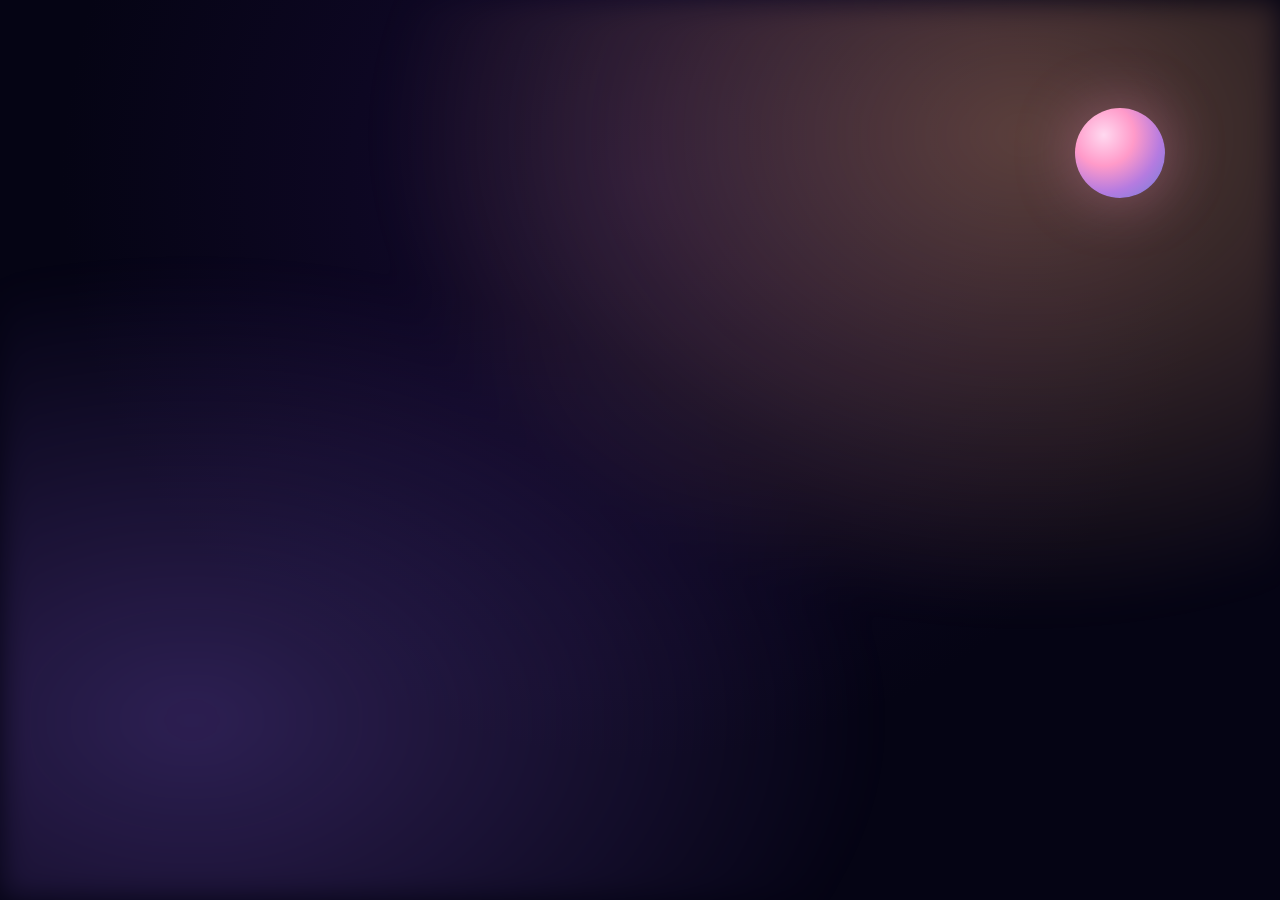
<file: index.html>
<!DOCTYPE html>
<html lang="en">
<head>
<meta charset="UTF-8">
<meta name="viewport" content="width=device-width, initial-scale=1">
<title>a small world</title>
<link rel="stylesheet" href="style.css">
</head>
<body>

<!-- BOOT: the "totally normal application" (script.js types it line by line) -->
<div id="boot" class="screen active">
  <div class="boot-cosmic"></div>
  <div class="boot-moon"></div>
  <div id="bootTerminal" class="boot-terminal"></div>
</div>

<div id="game">

  <div id="hud" class="hidden">
    <div class="hud-left"><span id="worldLabel">garden</span></div>
    <div class="hud-right"><span id="foundCount">0</span> found <button id="musicToggle">♫</button></div>
  </div>

  <!-- THE HAND: sits low on the right, jumps / waves / blows hearts, click it to travel -->
  <div id="journeyHand" class="journey-hand hidden">
    <div id="handMsg" class="hand-msg"></div>
    <button id="handButton" class="hand-emoji" aria-label="take the hand">🖐</button>
  </div>

  <!-- THE BACK ARMS: left side, two arms reaching for you, take you to the previous world -->
<div id="backHand" class="back-hand hidden">
  <div class="back-msg">you can always come back with me</div>
  <button id="backBtn" class="back-arms" aria-label="go back to the previous world">
    <svg viewBox="0 0 112 112" xmlns="http://www.w3.org/2000/svg" aria-hidden="true">
      <defs>
        <g id="armShape">
          <rect x="-4" y="-8" width="66" height="16" rx="8" fill="#ffe6f3"/>
          <rect x="-4" y="-12" width="26" height="24" rx="7" fill="#3b2a7a"/>
          <rect x="19" y="-12" width="5" height="24" rx="2.5" fill="#7ad7ff"/>
          <ellipse cx="68" cy="0" rx="14" ry="11" fill="#ffe6f3"/>
          <g stroke="#ffe6f3" stroke-width="5" stroke-linecap="round" fill="none">
            <path d="M75 -7 L96 -11"/><path d="M77 -2 L100 -3"/>
            <path d="M77 4 L98 5"/><path d="M75 8 L93 13"/>
            <path d="M64 -9 L78 -22"/>
          </g>
        </g>
      </defs>
      <g transform="translate(0 32) rotate(-6)"><g class="arm arm-a"><use href="#armShape"/></g></g>
      <g transform="translate(0 82) rotate(6)"><g class="arm arm-b"><use href="#armShape"/></g></g>
    </svg>
  </button>
</div>

  <!-- colour boom between worlds -->
  <div id="bloomOverlay" class="bloom-overlay hidden">
    <div class="bloom-burst"></div>
    <div class="bloom-lightning l1"></div><div class="bloom-lightning l2"></div><div class="bloom-lightning l3"></div>
  </div>

  <!-- Pixel canvases + clickable hotspots are added to each world by script.js -->

  <!-- WORLD 1 — NIGHT GARDEN -->
  <section class="world" data-world="1">
    <div id="butterflies"></div><div id="fireflies"></div><div id="shootingStars"></div>
  </section>

  <!-- WORLD 2 — MEMORY -->
  <section class="world" data-world="2">
    <div class="world-title">WORLD 02<small>THE PLACES YOU LEFT IN ME</small></div>
    <div class="world-subtitle">hover the books on the shelf. open the ones that glow.</div>
    <div id="memoryOrbs" class="memory-orbs"></div>
  </section>

  <!-- WORLD 3 — PICNIC ARCHIVE (a story told one picture at a time) -->
  <section class="world" data-world="3">
    <div class="world-title">WORLD 03<small>THE ARCHIVE</small></div>
    <div id="storyStage" class="story-stage"></div>
  </section>

  <!-- WORLD 4 — INSIDE MY HEART (envelopes) -->
  <section class="world" data-world="4">
    <div class="heart-hint">WORLD 04<b>things i never said out loud</b></div>
    <div id="heartBox" class="heart-box"><div id="envelopeField" class="envelope-field"></div></div>
    <div id="letterStage" class="letter-stage hidden">
      <div id="stageEnvelope" class="stage-envelope">
        <div class="env-body"></div>
        <div class="stage-letter" id="stageLetter"></div>
        <div class="env-flap"></div>
      </div>
      <button id="stageClose" class="stage-close">×</button>
    </div>
  </section>

  <!-- WORLD 5 — SPACESHIP TO THE HEART MOON -->
  <section class="world" data-world="5">
    <div id="meteorLayer"></div>
    <div id="moonHeart" class="moon-heart"></div>
    <div id="ship" class="ship"></div>
    <div id="finalLetter" class="final-letter"></div>
  </section>

  <!-- WORLD 6 — PINK SUNSET BEACH (the birds rise over the sun and bring the message) -->
  <section class="world" data-world="6">
    <div id="sunsetBirds" class="sunset-birds"></div>
    <div id="sunsetText" class="sunset-text"></div>
  </section>

  <!-- WORLD 7 — THE FINALE (night street -> candle-lit room -> the cake). script.js builds everything inside this section. -->
  <section class="world" data-world="7"></section>

</div>

<div id="dialogue" class="dialogue hidden"><span id="dialogueText"></span><button id="dialogueClose">×</button></div>
<div id="fxLayer"></div>
<audio id="music" loop></audio>

<script src="script.js"></script>
</body>
</html>
</file>
<file: style.css>
@import url('https://fonts.googleapis.com/css2?family=Caveat:wght@400;600&display=swap');
@import url('https://fonts.googleapis.com/css2?family=Gaegu:wght@300;400;700&display=swap');
@import url('https://fonts.googleapis.com/css2?family=Press+Start+2P&display=swap');
@import url('https://fonts.googleapis.com/css2?family=Noto+Naskh+Arabic:wght@700&display=swap');
/* ===== BASE ===== */
*{box-sizing:border-box}
html,body{margin:0;width:100%;height:100%;overflow:hidden;background:#050414;color:#f6e9ff;font-family:"Courier New",monospace}
button{font:inherit;color:inherit;cursor:pointer;background:none;border:0}
.hidden{display:none!important}
.screen{position:fixed;inset:0}
:root{--pink:#ff9ac9;--lav:#c98bff}
:focus-visible{outline:2px dashed #ffd0ef;outline-offset:3px}

/* every scene is drawn on a tiny canvas and stretched = real pixel art */
.px{position:absolute;inset:0;width:100%;height:100%;image-rendering:pixelated;pointer-events:none}
.px.tw{animation:twinkle 3s infinite alternate}

/* ===== BOOT ===== */
#boot{background:radial-gradient(circle at 50% 20%,#150a30,#050414 60%);overflow:hidden}
.boot-cosmic{position:absolute;inset:0;filter:blur(15px);background:radial-gradient(ellipse at 80% 15%,#ffb37a55,transparent 45%),radial-gradient(ellipse at 15% 80%,#9d6bff44,transparent 45%)}
.boot-moon{position:absolute;right:9%;top:12%;width:90px;height:90px;border-radius:50%;
 background:radial-gradient(circle at 32% 30%,#ffd9f0,#ff9ac9 35%,#b57be0 65%,#6b7fd7);box-shadow:0 0 60px #ff9ac966;animation:beat 5s infinite}
.boot-terminal{position:absolute;left:8%;right:8%;top:12%;bottom:12%;display:flex;flex-direction:column;justify-content:flex-end;gap:8px;
 font-size:clamp(13px,2vw,17px);line-height:1.7;color:#d9c9ff;z-index:5}
.boot-line{margin:0;opacity:0;animation:fadein .5s forwards}
.boot-line.ok{color:#b9ffe0}.boot-line.hush{color:#8a7aad;font-style:italic}
.boot-line.file{color:#ffd0ef;font-size:1.4em;letter-spacing:3px;text-shadow:0 0 22px #ff9ac9}
.boot-bar-track{width:min(340px,70%);height:6px;border-radius:9px;background:#1c1236;overflow:hidden}
.boot-bar-fill{height:100%;width:0;background:linear-gradient(90deg,#ff9ac9,#c9a4ff,#ffd39a);transition:width 2.1s}
.boot-choices{display:flex;flex-wrap:wrap;gap:12px}

/* ===== BUTTONS (pills) / HUD ===== */
.pixel-button,.boot-choices button{border:1px solid #ff9ac988;border-radius:999px;padding:11px 26px;letter-spacing:1.5px;text-transform:lowercase;
 background:radial-gradient(circle at 30% 20%,#2a1550,#150a2c 70%);box-shadow:0 6px 22px #c98bff22,0 0 18px #ff9ac922;transition:.25s}
.pixel-button:hover,.boot-choices button:hover{transform:translateY(-2px);box-shadow:0 8px 28px #c98bff44,0 0 26px #ff9ac955}
#hud{position:fixed;z-index:120;left:0;right:0;top:0;padding:16px 22px;display:flex;justify-content:space-between;font-size:12px;font-style:italic;text-transform:lowercase;pointer-events:none;color:#c9a4e6aa}
#hud span{color:#fff0fa}#musicToggle{pointer-events:auto;color:#ffb3de;margin-left:10px;border:1px solid #7a4aa8;border-radius:99px;padding:4px 10px}

/* ===== GAME SHELL / WORLDS ===== */
#game{display:none;position:fixed;inset:0}#game.visible{display:block}
.world{position:absolute;inset:0;display:none;overflow:hidden;background:#050414}
.world.active{display:block}
.world::after{content:"";position:absolute;inset:0;pointer-events:none;z-index:50;background:repeating-linear-gradient(0deg,#ffffff06 0 1px,transparent 1px 4px)}
.world-title{position:absolute;top:7%;left:6%;z-index:20;font-size:13px;letter-spacing:4px;color:#e9c9ff;text-shadow:0 0 14px #c98bff}
.world-title small{display:block;font-size:clamp(18px,3.6vw,28px);color:#fff3ff;margin-top:8px;letter-spacing:2px}
.world-subtitle{position:absolute;top:19%;left:6%;z-index:20;color:#c9a4e6;font-size:13px;max-width:70%}

/* clickable hotspots laid over the pixel art */
.hot{position:absolute;z-index:10;cursor:pointer;border-radius:50%;transition:.3s}
.hot:hover,.hot:focus-visible{box-shadow:0 0 22px #ff9ac9bb,inset 0 0 16px #ffd0ef55;outline:none}
.hot.visited{box-shadow:0 0 12px #c98bff66}
.hot.fall{border-radius:30%;background:repeating-linear-gradient(180deg,#ffffff22 0 6px,transparent 6px 12px);animation:water .6s steps(4) infinite}

/* butterflies, fireflies, shooting star */
#butterflies,#fireflies{position:absolute;inset:0;pointer-events:none;z-index:18}
.butterfly{position:absolute;font-size:18px;filter:drop-shadow(0 0 5px #ffb4d0);animation:fly 7s ease-in-out infinite}
.butterfly:nth-child(2n){color:#c8a5ff}.butterfly:nth-child(3n){color:#a9f5d0}
.firefly{position:absolute;width:4px;height:4px;background:#ffe3a0;box-shadow:0 0 10px #ffe3a0;animation:floaty 3s ease-in-out infinite alternate}
.shooting-star{position:absolute;left:-15%;top:20%;width:170px;height:3px;background:linear-gradient(90deg,transparent,#fff,#ffb6cf);box-shadow:0 0 12px #fff;transform:rotate(-18deg);z-index:25;animation:shoot 8s linear forwards}
.star-message{position:absolute;right:0;top:-34px;white-space:nowrap;font-size:18px;color:#fff;animation:fadeMsg 8s linear forwards}

/* ===== WORLD 2 — MEMORY ORBS ===== */
.memory-orbs{position:absolute;inset:0;z-index:12}
.memory-orb{position:absolute;width:34px;height:34px;border-radius:50%;border:1px solid #ffd0ef;box-shadow:0 0 25px #ff9ac9;background:radial-gradient(#ffd0ef55,transparent 70%);animation:orb 3s infinite alternate}
.memory-orb.seen{opacity:.45}

/* ===== WORLD 3 — PICNIC STORY ===== */
.story-stage{position:absolute;inset:0;z-index:15}
.story-photo{position:absolute;left:50%;top:40%;width:min(54vw,250px);aspect-ratio:1;translate:-50% -50%;border-radius:14%;overflow:hidden;cursor:pointer;
 box-shadow:0 0 0 4px #fff,0 10px 30px #0006,0 0 30px #ff9ac977;z-index:20;
 transition:left .9s ease,top .9s ease,width .9s ease,rotate .9s ease,opacity .9s,filter .9s}
.story-photo canvas{width:100%;height:100%;display:block;image-rendering:pixelated}
.story-photo.jumpin{animation:jumpin .9s cubic-bezier(.2,1.4,.4,1)}
.story-photo.batch{left:var(--bl);top:var(--ft,36%);width:var(--bw,min(28vw,200px));rotate:var(--br)}
.story-photo.pile{left:var(--pl);top:var(--pt);width:min(18vw,86px);rotate:var(--pr);z-index:3;opacity:.9;cursor:default;box-shadow:0 0 0 3px #fff8,0 4px 14px #0004}
.bubble{position:absolute;left:50%;top:68%;translate:-50% 0;width:min(520px,88vw);padding:16px 24px;text-align:center;line-height:1.6;z-index:25;
 background:#fffaf2;color:#3a2540;border-radius:36px;box-shadow:0 10px 30px #0004;font-size:clamp(13px,2.3vw,16px);animation:fadein .5s both}
.bubble::before{content:"";position:absolute;left:50%;top:-12px;translate:-50% 0;border:12px solid transparent;border-top:0;border-bottom-color:#fffaf2}
.bubble small{display:block;margin-top:8px;color:#b36e9c;font-size:11px}

/* ===== WORLD 4 — INSIDE THE HEART ===== */
.heart-hint{position:absolute;left:50%;top:5%;translate:-50% 0;text-align:center;z-index:30;color:#ffd0ef;font-size:13px;letter-spacing:2px;text-shadow:0 0 14px #ff5b8a;pointer-events:none}
.heart-hint b{display:block;font-size:clamp(15px,3vw,22px);color:#fff;margin-top:6px;letter-spacing:1px}
.heart-box{position:absolute;left:50%;top:54%;translate:-50% -50%;width:min(96vw,calc(86vh*1.09));aspect-ratio:48/44;z-index:5}
.heart-box>canvas{position:absolute;inset:0;width:100%;height:100%;image-rendering:pixelated;filter:drop-shadow(0 0 40px #ff5b8acc);animation:beat 2.6s infinite ease-in-out}
.envelope-field{position:absolute;inset:0}
.heart-envelope{position:absolute;width:clamp(40px,7vw,60px);aspect-ratio:3/2;translate:-50% -50%;z-index:6;animation:bob 3s ease-in-out infinite alternate}
.heart-envelope .env-body{position:absolute;inset:0;border-radius:6px;background:linear-gradient(160deg,#fff0f8,#ffc2e2);box-shadow:0 4px 14px #0005,0 0 16px #fff6;transition:.3s}
.heart-envelope .env-flap{position:absolute;inset:0;clip-path:polygon(0 0,50% 58%,100% 0);background:linear-gradient(160deg,#ffd4ea,#ff9ac9);transition:.3s}
.heart-envelope .env-seal{position:absolute;left:50%;top:60%;translate:-50% -50%;font-size:11px;color:#d1447d}
.heart-envelope:hover .env-body,.heart-envelope:hover .env-flap,.heart-envelope:focus-visible .env-body,.heart-envelope:focus-visible .env-flap{transform:scale(1.18)}
.env-tooltip{position:absolute;left:50%;bottom:130%;translate:-50% 0;white-space:nowrap;font-size:11px;font-weight:bold;color:#241a7a;padding:5px 12px;border-radius:14px;background:#f3ecff;box-shadow:0 0 14px #9d6bffaa,0 4px 12px #0006;opacity:0;transition:.25s;pointer-events:none}
.heart-envelope:hover .env-tooltip,.heart-envelope:focus-visible .env-tooltip{opacity:1}
.heart-envelope.opened .env-body,.heart-envelope.opened .env-flap{opacity:.4}
.letter-stage{position:fixed;inset:0;z-index:300;display:grid;place-items:center;background:radial-gradient(circle,#150a2cdd,#050310f2 80%);backdrop-filter:blur(3px)}
.stage-envelope{position:relative;width:min(360px,80vw);height:230px;animation:fadein .6s both}
.stage-envelope .env-body{position:absolute;inset:0;border-radius:14px;background:linear-gradient(160deg,#fff0f8,#ffc2e2);box-shadow:0 20px 50px #0008}
.stage-envelope .env-flap{position:absolute;inset:0;clip-path:polygon(0 0,50% 58%,100% 0);background:linear-gradient(160deg,#ffd4ea,#ff9ac9);transform-origin:top;transition:transform .7s ease .3s;z-index:1}
.stage-envelope.open .env-flap{transform:rotateX(180deg);z-index:0}
.stage-letter{position:absolute;left:50%;bottom:6%;translate:-50% 0;width:90%;max-height:0;overflow:auto;padding:0 24px;text-align:center;color:#2a2036;background:#fff8f0;border-radius:22px;
 box-shadow:0 18px 40px #0007;transition:max-height .9s ease .7s,padding .9s ease .7s,translate .9s ease .7s;z-index:1}
.stage-envelope.open .stage-letter{max-height:min(60vh,420px);padding:26px 24px 30px;translate:-50% -45%}
.stage-letter span{display:block;font-size:11px;letter-spacing:3px;color:#b36e9c;margin-bottom:8px}
.stage-letter h2{margin:0 0 10px;font-size:20px;color:#3a2540}
.stage-letter p{margin:0 0 8px;line-height:1.7;font-size:14px;white-space:pre-line}
.stage-close{position:absolute;top:-44px;right:0;font-size:28px;color:#ffeaf7}

/* ===== WORLD 5 — SPACESHIP + HEART MOON ===== */
.moon-heart{position:absolute;left:50%;top:38%;width:min(52vw,320px);aspect-ratio:48/44;translate:-50% -50%;scale:.08;opacity:.7;transition:scale 9s ease-in-out,opacity 9s;z-index:5}
.moon-heart.near{scale:1;opacity:1}
.moon-heart canvas{width:100%;height:100%;image-rendering:pixelated;filter:drop-shadow(0 0 50px #ff9ac9);animation:beat 1.8s infinite ease-in-out}
.ship{position:absolute;left:8%;top:84%;width:46px;aspect-ratio:9/10;z-index:8;rotate:35deg;transition:left 9s ease-in-out,top 9s ease-in-out,opacity 1.5s,scale 9s}
.ship canvas{width:100%;height:100%;image-rendering:pixelated;filter:drop-shadow(0 0 10px #ffb37a);animation:bob .3s infinite alternate}
.ship.go{left:calc(50% - 23px);top:50%;scale:.6}
.ship.arrived{opacity:0}
#meteorLayer{position:absolute;inset:0;z-index:6;pointer-events:none}
.meteor{position:absolute;top:-12%;width:60px;height:60px;border-radius:12%;overflow:hidden;box-shadow:0 0 18px #ffd0ef;animation:meteor 5s linear forwards}
.meteor canvas{width:100%;height:100%;image-rendering:auto}
.final-letter{position:absolute;left:50%;bottom:5%;translate:-50% 0;width:min(560px,88vw);max-height:46vh;overflow:auto;z-index:20;padding:26px 30px;text-align:center;
 background:#fff8f0;color:#2a2036;border-radius:30px;box-shadow:0 0 50px #ff9ac988;line-height:1.8;font-size:clamp(13px,2.2vw,16px);white-space:pre-line;opacity:0;pointer-events:none;transition:opacity 2s}
.final-letter.show{opacity:1;pointer-events:auto}

/* ===== WORLD 6 — BIRTHDAY ===== */
.final-space{position:absolute;inset:0;display:grid;place-items:center;z-index:10}
.final-file{text-align:center;padding:40px;width:min(560px,86%);border-radius:50px;background:radial-gradient(circle at 30% 10%,#2a1550cc,#150a2cdd 75%);box-shadow:0 20px 60px #0008,0 0 40px #c98bff33}
.final-file span{color:#ffd0ef;letter-spacing:4px;font-size:11px}.final-file p{color:#c9a4e6}
.birthday-reveal{position:absolute;inset:0;z-index:40;display:flex;flex-direction:column;align-items:center;justify-content:center;text-align:center;background:radial-gradient(circle,#3a1c68ee,#050310f5 70%)}
.birthday-reveal h1{font-size:clamp(26px,6.4vw,64px);line-height:1.2;margin:10px;color:#ffeaf7;text-shadow:0 0 30px var(--pink),0 0 70px var(--lav);animation:beat2 1.4s infinite}
.birthday-lines{width:min(560px,86vw);line-height:1.9;font-size:clamp(14px,2.3vw,18px);text-shadow:0 0 14px var(--pink)}
.birthday-lines p{margin:.5em 0;animation:fadein 2s both}
#fxLayer{position:fixed;inset:0;z-index:600;pointer-events:none;overflow:hidden}
#fxLayer span{position:absolute;color:#ffd0ef;text-shadow:0 0 10px var(--pink);transition:transform 1.3s ease-out,opacity 1.3s}
.confetti{top:-14px;width:8px;height:8px;animation:fall linear forwards}

/* ===== THE HAND (low, right side) ===== */
.journey-hand{position:fixed;right:5%;bottom:6%;z-index:150;display:flex;flex-direction:row-reverse;align-items:flex-end;gap:12px;transition:opacity .4s,transform .4s}
.journey-hand.leaving{opacity:0;transform:translateX(40px)}
.hand-emoji{position:relative;font-size:54px;line-height:1;transform:scaleX(-1);filter:drop-shadow(0 0 18px #ff9ac9);animation:handfloat 2.4s ease-in-out infinite}
.hand-emoji.jump{animation:handjump .9s ease}
.hand-emoji.wave{animation:handwave 1.2s ease}
.hand-heart{position:absolute;left:50%;top:-10px;font-size:22px;color:#ff5b8a;text-shadow:0 0 14px #ff5b8a;animation:heartup 1.8s forwards;pointer-events:none}
.hand-msg{max-width:210px;padding:14px 20px;font-size:13px;line-height:1.6;text-align:right;color:#fff1fb;background:none;box-shadow:none;text-shadow:0 1px 8px #000a,0 0 3px #0008;transition:color .4s}

/* ===== DIALOGUE (cloud) ===== */
.dialogue{position:fixed;left:50%;bottom:20%;translate:-50% 0;z-index:180;max-width:min(620px,86%);padding:18px 32px;text-align:center;line-height:1.7;
 background:radial-gradient(ellipse at 50% 0%,#201040ee,#140a28ee 70%);border-radius:40px 40px 46px 46px/34px 34px 40px 40px;box-shadow:0 10px 40px #0006,0 0 30px #c98bff33}
.dialogue button{position:absolute;right:10px;top:4px;color:var(--pink);font-size:20px}

/* ===== COLOUR BOOM ===== */
.bloom-overlay{position:fixed;inset:0;z-index:500;pointer-events:none;opacity:0;--c1:#ff5b8a;--c2:#c98bff;--c3:#ffb37a}
.bloom-overlay.bloom-active{display:block;animation:bloomFade 1.4s ease forwards}
.bloom-burst{position:absolute;inset:-20%;background:radial-gradient(circle,#fff 0,var(--c1) 12%,var(--c2) 38%,var(--c3) 62%,transparent 78%);transform:scale(0);animation:burst 1.4s cubic-bezier(.15,.8,.25,1) forwards}
.bloom-lightning{position:absolute;width:3px;height:140%;top:-20%;background:linear-gradient(180deg,transparent,#fff,var(--c2),transparent);opacity:0;filter:drop-shadow(0 0 10px #fff)}
.l1{left:30%;rotate:9deg;animation:flash 1.4s .05s forwards}.l2{left:55%;rotate:-6deg;animation:flash 1.4s .15s forwards}.l3{left:72%;rotate:4deg;animation:flash 1.4s .25s forwards}

/* ===== KEYFRAMES ===== */
@keyframes fadein{from{opacity:0}to{opacity:1}}
@keyframes twinkle{to{opacity:.35}}
@keyframes beat{50%{transform:scale(1.06)}}
@keyframes beat2{50%{scale:1.05}}
@keyframes bob{to{transform:translateY(-8px)}}
@keyframes water{to{background-position:0 12px}}
@keyframes floaty{to{transform:translateY(-22px);opacity:.3}}
@keyframes orb{to{transform:translateY(-22px) scale(1.2);opacity:.6}}
@keyframes fly{25%{transform:translate(35px,-25px) rotate(12deg)}50%{transform:translate(-20px,20px)}75%{transform:translate(50px,8px) rotate(10deg)}}
@keyframes shoot{0%{left:-20%;top:20%;opacity:0}10%,90%{opacity:1}100%{left:115%;top:50%;opacity:0}}
@keyframes fadeMsg{0%,15%{opacity:0}30%,75%{opacity:1}100%{opacity:0}}
@keyframes jumpin{0%{transform:translateY(120px) scale(.3);opacity:0}60%{transform:translateY(-30px) scale(1.08);opacity:1}100%{transform:none}}
@keyframes handfloat{50%{transform:scaleX(-1) translateY(-6px)}}
@keyframes handjump{0%,100%{transform:scaleX(-1) translateY(0)}35%{transform:scaleX(-1) translateY(-34px) scale(1.1)}60%{transform:scaleX(-1) translateY(0) scale(.95,1.05)}80%{transform:scaleX(-1) translateY(-10px)}}
@keyframes handwave{0%,100%{transform:scaleX(-1) rotate(0)}20%{transform:scaleX(-1) rotate(25deg)}40%{transform:scaleX(-1) rotate(-20deg)}60%{transform:scaleX(-1) rotate(25deg)}80%{transform:scaleX(-1) rotate(-15deg)}}
@keyframes heartup{from{transform:translate(-50%,0) scale(.6);opacity:1}to{transform:translate(-50%,-70px) scale(1.5);opacity:0}}
@keyframes meteor{from{transform:translate(0,0) rotate(0)}to{transform:translate(-120vw,130vh) rotate(180deg)}}
@keyframes fall{to{transform:translateY(110vh) rotate(540deg)}}
@keyframes bloomFade{0%{opacity:0}12%,75%{opacity:1}100%{opacity:0}}
@keyframes burst{0%{transform:scale(0)}55%{transform:scale(1.6)}100%{transform:scale(2.4)}}
@keyframes flash{0%,100%{opacity:0}10%,40%{opacity:.9}55%{opacity:0}70%{opacity:.6}}

@media (max-width:700px){
 .journey-hand{right:3%;bottom:4%;flex-direction:column;align-items:flex-end}
 .hand-emoji{font-size:42px}.hand-msg{max-width:150px;font-size:11.5px;text-align:center}
 .bubble{top:64%}
}
@media (prefers-reduced-motion:reduce){*,*::before,*::after{animation-duration:.01ms!important;animation-iteration-count:1!important}}

/* ===== v3 additions: sprites, birds, shooting star ===== */
#shootingStars{position:absolute;inset:0;pointer-events:none;z-index:25}
.shooting-star{height:4px;top:14%;pointer-events:auto;cursor:pointer}
.shooting-star::after{content:"✦";position:absolute;right:-9px;top:-11px;font-size:24px;color:#fff;text-shadow:0 0 14px #fff,0 0 24px #ff9ac9}
.star-message{font-size:clamp(15px,2.6vw,22px);text-shadow:0 0 12px #ff9ac9,0 0 4px #000;right:20px;top:-36px}
.bf-btn{position:absolute;width:28px;height:20px;padding:0;pointer-events:auto;cursor:pointer;animation:fly 8s ease-in-out infinite;filter:drop-shadow(0 0 5px #ffb4d0)}
.bf-btn canvas,.bird canvas{width:100%;height:100%;image-rendering:pixelated;display:block}
.flapx{animation:flapx .3s steps(2) infinite alternate}
.flapy{animation:flapy .45s steps(2) infinite alternate;transform-origin:50% 100%}
.bird{position:absolute;left:0;width:30px;height:18px;animation:birdcross linear infinite}
@keyframes flapx{to{transform:scaleX(.4)}}
@keyframes flapy{to{transform:scaleY(.45)}}
@keyframes birdcross{from{transform:translateX(-12vw)}50%{transform:translateX(50vw) translateY(-14px)}to{transform:translateX(112vw)}}

/* ===== v4: the room (world 2) ===== */
.book{border-radius:2px;background:none;transition:transform .25s,box-shadow .25s}
.book:not(.seen){animation:bookglow 2.4s ease-in-out infinite alternate}
.book:hover,.book:focus-visible{transform:translateY(-14%);box-shadow:0 0 14px #ffd39a}
.book .tip{position:absolute;left:50%;bottom:130%;translate:-50% 0;white-space:nowrap;font-size:11px;color:#fff;padding:5px 12px;border-radius:99px;
 background:radial-gradient(ellipse at 50% 0,#3a1c68ee,#180d30ee);box-shadow:0 4px 14px #0008;opacity:0;pointer-events:none;transition:opacity .2s;z-index:30}
.book:hover .tip,.book:focus-visible .tip{opacity:1}
.flame{position:absolute;width:3px;height:5px;margin:-2px 0 0 -1px;border-radius:50% 50% 40% 40%;background:#fff3c0;box-shadow:0 0 10px 3px #ffb347,0 0 24px 6px #ff9a3c66;z-index:11;pointer-events:none;animation:flicker .35s infinite alternate}
.room-glow{position:absolute;left:-6%;top:12%;width:42%;height:70%;pointer-events:none;z-index:9;background:radial-gradient(ellipse,#ffb34730,transparent 65%);animation:flicker 2.4s infinite alternate}
.book-view{position:absolute;left:34%;top:40%;translate:-50% -50%;width:min(56vw,260px);aspect-ratio:1;border-radius:14%;overflow:hidden;z-index:160;cursor:pointer;
 box-shadow:0 0 0 4px #fff,0 14px 40px #000a,0 0 40px #ffd39a88;animation:jumpin .8s cubic-bezier(.2,1.4,.4,1)}
.book-view canvas{width:100%;height:100%;display:block;image-rendering:pixelated}
@keyframes bookglow{to{box-shadow:0 0 10px #ffd39acc}}
@keyframes flicker{from{opacity:.75;transform:scale(.9,1)}to{opacity:1;transform:scale(1.1,1.15)}}
@media (max-width:700px){.book-view{left:50%}}

/* ===== v6: back arms (left) - two arms reaching for you ===== */
.back-hand{position:fixed;left:0;bottom:3%;z-index:150;display:flex;flex-direction:column;align-items:flex-start;gap:6px;animation:fadein 1s both}
.back-msg{margin-left:3%;max-width:170px;padding:10px 16px;font-size:12px;line-height:1.6;color:#eaf8ff;background:none;box-shadow:none;text-shadow:0 1px 8px #000a,0 0 3px #0008;transition:color .4s}
.back-arms{display:block;width:min(80px,22vw);padding:0;border:0;background:none;cursor:pointer;
 filter:drop-shadow(0 0 14px #7ad7ff) drop-shadow(0 0 4px #ff9ac9aa);transition:filter .3s}
.back-arms svg{display:block;width:100%;height:auto;overflow:visible}
.back-arms:hover{filter:drop-shadow(0 0 22px #7ad7ff) drop-shadow(0 0 8px #ff9ac9)}
.arm{animation:armreach 2.6s ease-in-out infinite}
.arm-b{animation-delay:-1.3s}
.back-arms:hover .arm{animation-duration:1.1s}
@keyframes armreach{0%,100%{transform:translateX(0)}50%{transform:translateX(7px)}}
@media (max-width:700px){.back-hand{bottom:4%}.back-msg{max-width:140px;font-size:11px;margin-left:3%}.back-arms{width:min(62px,19vw)}}
/* hand messages follow the world: dark text on the light daytime world, light text on dark worlds */
body.light-world .hand-msg{color:#2b1a3d;text-shadow:0 0 8px #fffc,0 0 2px #fff}
body.light-world .back-msg{color:#1c2c52;text-shadow:0 0 8px #fffc,0 0 2px #fff}

/* special falling pictures (world 5): shine, stars, comet trail, caption */
.meteor-pic{position:absolute;top:-30%;width:clamp(92px,24vw,150px);translate:-50% 0;animation:meteorpic 9s linear forwards}
.pic-frame{position:relative;aspect-ratio:1;border-radius:14%;overflow:hidden;box-shadow:0 0 0 3px #fff,0 0 22px #fff,0 0 50px #ffb8e6;animation:picglow 1.6s ease-in-out infinite}
.pic-frame canvas{width:100%;height:100%;display:block;image-rendering:auto}
.pic-frame .shine{position:absolute;inset:0;background:linear-gradient(115deg,transparent 35%,#fffc 50%,transparent 65%);transform:translateX(-120%);animation:picshine 2.4s ease-in-out infinite}
.meteor-pic .trail{position:absolute;left:50%;bottom:50%;width:8px;height:190px;margin-left:-4px;border-radius:8px;transform-origin:50% 100%;rotate:25deg;background:linear-gradient(to top,#ffd0efcc,#ffd0ef00);filter:blur(1.5px);z-index:-1}
.pic-star{position:absolute;color:#fff;font-size:18px;text-shadow:0 0 10px #fff,0 0 18px #ff9ac9;animation:pictwinkle 1.4s ease-in-out infinite}
.pic-star.s0{left:-14%;top:-8%}.pic-star.s1{right:-16%;top:6%;font-size:24px}.pic-star.s2{left:-20%;top:46%;font-size:22px}
.pic-star.s3{right:-12%;top:62%}.pic-star.s4{left:18%;top:-16%;font-size:14px}.pic-star.s5{right:20%;top:-14%;font-size:16px}
.pic-cap{position:relative;left:50%;transform:translateX(-50%);width:max-content;max-width:min(200px,52vw);margin-top:10px;text-align:center;font-size:12px;line-height:1.5;color:#fff;
 text-shadow:0 0 10px #ff9ac9,0 0 4px #c98bff,0 2px 5px #000}
@keyframes meteorpic{0%{transform:translate(0,0) rotate(-4deg)}50%{transform:translate(-22vw,70vh) rotate(3deg)}100%{transform:translate(-45vw,145vh) rotate(-3deg)}}
@keyframes picglow{0%,100%{filter:brightness(1)}50%{filter:brightness(1.25)}}
@keyframes picshine{0%,30%{transform:translateX(-120%)}70%,100%{transform:translateX(120%)}}
@keyframes pictwinkle{0%,100%{opacity:.25;scale:.6}50%{opacity:1;scale:1.25}}
@media (max-width:700px){.pic-cap{font-size:11px}}

/* picture opened as a glowing heart (world 2) + its caption */
.book-view.heart{width:min(62vw,300px);top:42%;border-radius:0;overflow:visible;box-shadow:none;background:none;
 filter:drop-shadow(0 0 14px #ff9ac9) drop-shadow(0 0 36px #ff5b8acc)}
.book-view.heart::before{content:"";position:absolute;inset:-2.5%;background:#fff;clip-path:url(#heartClip)}
.book-view.heart canvas{position:relative;clip-path:url(#heartClip);image-rendering:auto}
.heart-cap{position:absolute;left:50%;top:100%;transform:translateX(-50%);margin-top:16px;width:max-content;max-width:min(300px,80vw);text-align:center;
 font-size:13px;line-height:1.5;color:#fff;text-shadow:0 0 12px #ff9ac9,0 0 5px #ff5b8a,0 2px 6px #000}

/* giant red heart for the favourite picture (world 2) + caption with floating hearts */
.book-view.heart{left:50%;top:46%;width:min(84vw,62vh);
 animation:jumpin .8s cubic-bezier(.2,1.4,.4,1),hbeat 1.7s ease-in-out .8s infinite;
 filter:drop-shadow(0 0 16px #ff2d55) drop-shadow(0 0 46px #ff2d55aa)}
.book-view.heart::before{inset:0;background:radial-gradient(circle at 32% 24%,#ff7a90,#e0143c 46%,#9a0022)}
.book-view.heart canvas{scale:.9;translate:0 2.5%}
.heart-cap{margin-top:14px;max-width:min(420px,88vw);font-size:clamp(15px,2.8vw,21px);letter-spacing:.5px;color:#fff;
 text-shadow:0 0 14px #ff2d55,0 0 6px #ff6b81,0 2px 6px #000}
.float-heart{position:absolute;bottom:-2px;pointer-events:none;text-shadow:0 0 8px #ff2d55;animation:floatheart 3.2s ease-out forwards;z-index:2}
@keyframes hbeat{0%,100%{scale:1}50%{scale:1.035}}
@keyframes floatheart{0%{transform:translateY(0) translateX(0) scale(.5);opacity:0}15%{opacity:1}60%{transform:translateY(-70px) translateX(10px) scale(1)}100%{transform:translateY(-130px) translateX(-10px) scale(1.15);opacity:0}}

/* ===== v7: gallery book (world 2 "our late night") ===== */
.book-view.gallery{left:0;top:0;right:0;bottom:0;translate:none;width:auto;aspect-ratio:auto;border-radius:0;overflow:auto;cursor:default;display:grid;place-items:center;
 background:radial-gradient(circle at 50% 40%,#2a1550ee,#050310f5 80%);backdrop-filter:blur(3px);box-shadow:none;animation:fadein .5s both}
.gal-close{position:absolute;top:14px;right:18px;font-size:32px;line-height:1;color:#ffeaf7;text-shadow:0 0 12px #ff9ac9;z-index:3}
.gal-stage{display:flex;flex-direction:column;align-items:center;gap:22px;padding:60px 16px 30px;max-width:100%}
.gal-groups{display:flex;flex-wrap:wrap;justify-content:center;align-items:flex-start;gap:34px 46px}
.gal-group{display:flex;flex-direction:column;align-items:center;gap:16px}
.gal-pics{display:flex;gap:18px;align-items:center;justify-content:center}
.gal-pic{display:block;padding:0;border-radius:10px;overflow:hidden;cursor:pointer;rotate:var(--gr,0deg);
 box-shadow:0 0 0 4px #fff,0 12px 34px #000a,0 0 32px #ffd39a88;transition:scale .2s,opacity .55s}
.gal-pic:hover{scale:1.04}
.gal-pic.jumpin{animation:jumpin .9s cubic-bezier(.2,1.4,.4,1) both}
.gal-pic.vanish{opacity:0}
.gal-pic canvas{display:block;width:auto;height:auto;max-height:38vh;max-width:30vw;image-rendering:pixelated}
.gal-cap{width:max-content;max-width:min(300px,80vw);text-align:center;font-size:clamp(14px,2.3vw,19px);line-height:1.5;color:#fff;opacity:0;transition:opacity .7s;
 text-shadow:0 0 12px #ff9ac9,0 0 5px #c98bff,0 2px 6px #000}
.gal-cap.show{opacity:1}
.gal-point{display:flex;flex-direction:column;align-items:center;gap:2px;color:#ffd0ef;animation:fadein .6s both}
.gal-point .finger{font-size:46px;line-height:1;filter:drop-shadow(0 0 14px #ff9ac9);animation:galpoint 1s ease-in-out infinite}
.gal-point small{font-size:12px;letter-spacing:3px;text-transform:lowercase;text-shadow:0 0 10px #ff9ac9}
@keyframes galpoint{0%,100%{transform:translateY(0)}50%{transform:translateY(-12px)}}
@media (max-width:700px){
 .gal-groups{flex-direction:column;align-items:center;gap:22px}
 .gal-stage{padding-top:52px;gap:14px}
 .gal-pics{gap:12px}
 .gal-pic canvas{max-width:42vw;max-height:25vh}
}

/* ===== v8: sunset beach (world 6) ===== */
.sunset-birds{position:absolute;inset:0;pointer-events:none;z-index:12}
.sunbird{position:absolute;width:36px;height:21px;left:var(--x0);top:var(--y0);translate:-50% -50%;opacity:0;
 transition:left 6.5s cubic-bezier(.3,.1,.3,1) var(--d,0s),top 6.5s cubic-bezier(.3,.1,.3,1) var(--d,0s),opacity 1.6s ease var(--d,0s)}
.sunbird.fly{left:var(--x1);top:var(--y1);opacity:1}
.sunbird canvas{width:100%;height:100%;image-rendering:pixelated;display:block}
.sunbird.arrived{animation:sunbob 2.8s ease-in-out infinite alternate}
@keyframes sunbob{to{transform:translateY(-8px)}}
.sunset-text{position:absolute;left:50%;top:29%;translate:-50% 0;width:min(780px,92vw);text-align:center;z-index:14;pointer-events:none;
 font-size:clamp(17px,3.4vw,28px);line-height:1.7;letter-spacing:1px;color:#fff;white-space:pre-line;opacity:0;transition:opacity 1.2s;
 text-shadow:0 0 18px #ff5b9a,0 0 7px #b0307a,0 2px 6px #5a1a5acc}
.sunset-text.show{opacity:1}

/* ===== v9: long story texts (scroll inside the bubble) ===== */
.bubble .bs{overflow-y:auto;white-space:pre-line;padding:0 8px;scrollbar-width:thin;scrollbar-color:#e7a6cf transparent}
.bubble.long{top:var(--bt,53%);width:min(720px,92vw);font-size:clamp(12px,2vw,15px);line-height:1.65}
@media (max-width:700px){body.reading .hand-msg,body.reading .back-msg{opacity:0;visibility:hidden}}

/* ===== v10: zyad's galaxy — the heart bursts, the world turns candy pink ===== */
.moon-heart.burst{transition:scale .35s cubic-bezier(.5,0,1,.6),opacity .35s ease-in;scale:1.7;opacity:0}
.burst-fx{position:absolute;inset:0;z-index:30;pointer-events:none;overflow:hidden}
.burst-flash{position:absolute;inset:0;background:radial-gradient(circle at 50% 38%,#fff 0,#ffe3f0 30%,#ffc2de66 60%,transparent 80%);opacity:0;animation:bflash 1s ease-out forwards}
@keyframes bflash{0%{opacity:0}14%{opacity:1}100%{opacity:0}}
.burst-ring{position:absolute;left:50%;top:38%;width:40px;height:40px;margin:-20px 0 0 -20px;border-radius:50%;border:6px solid #fff;box-shadow:0 0 30px #ff9ac9,inset 0 0 20px #ff9ac9;animation:bring 1.1s ease-out forwards}
.burst-ring.r2{border-color:#ffd23f;animation-delay:.18s;opacity:0}
@keyframes bring{from{scale:.2;opacity:.95}to{scale:28;opacity:0}}
.burst-bit{position:absolute;left:50%;top:38%;width:var(--z);height:var(--z);margin:calc(var(--z) / -2) 0 0 calc(var(--z) / -2);background:var(--c);border-radius:2px;color:var(--c);text-align:center;line-height:1;box-shadow:0 0 10px var(--c);animation:bbit 1.6s cubic-bezier(.1,.7,.3,1) forwards}
.burst-bit:not(:empty){background:none;box-shadow:none;text-shadow:0 0 10px var(--c);font-size:calc(var(--z) * 1.8)}
@keyframes bbit{0%{transform:translate(0,0) rotate(0) scale(1.6);opacity:1}100%{transform:translate(calc(var(--dx) * 1vw),calc(var(--dy) * 1vh)) rotate(var(--rot)) scale(.5);opacity:0}}
.candy-bg{position:absolute;inset:0;z-index:3;opacity:0;transition:opacity .5s ease-out;pointer-events:none;
 background:radial-gradient(circle at 28% 18%,#ffffff70 0,transparent 42%),radial-gradient(circle at 80% 72%,#ffffff38 0,transparent 40%),linear-gradient(#ff7fb2,#ffa6c9 52%,#ffc9de)}
.candy-bg.on{opacity:1}
.candy-bg::after{content:"";position:absolute;inset:0;background-image:radial-gradient(#ffffff66 2px,transparent 3px);background-size:46px 46px;opacity:.45}
.candy-fx{position:absolute;inset:0;pointer-events:none;overflow:hidden}
.candy-fx.balloons{z-index:4}.candy-fx.stars{z-index:5}
.balloon{position:absolute;left:var(--x);bottom:-48%;width:var(--s);animation:balloonUp var(--t) linear var(--d) both}
.balloon .bsw{transform-origin:50% 100%;animation:bsway 3.4s ease-in-out infinite alternate}
.balloon svg{display:block;width:100%;height:auto;filter:drop-shadow(0 6px 8px #b0306a55)}
@keyframes balloonUp{0%{transform:translateY(0);opacity:0}5%{opacity:1}100%{transform:translateY(-190vh);opacity:1}}
@keyframes bsway{from{rotate:-6deg;translate:-8px 0}to{rotate:6deg;translate:8px 0}}
.sconf{position:absolute;top:-6%;left:var(--x);width:var(--s);height:var(--s);
 clip-path:polygon(50% 0%,61% 35%,98% 35%,68% 57%,79% 91%,50% 70%,21% 91%,32% 57%,2% 35%,39% 35%);
 background:linear-gradient(135deg,#fff 0%,#cfd3de 28%,#8d93a6 48%,#f6f8fc 62%,#a9afc0 100%);background-size:220% 220%;
 animation:sconfFall var(--t) linear var(--d) both,sconfSpin var(--sp) linear infinite,sconfGlint 1.1s ease-in-out infinite alternate}
@keyframes sconfFall{from{transform:translate(0,0)}to{transform:translate(var(--dx),118vh)}}
@keyframes sconfSpin{from{rotate:1 1 0 0deg}to{rotate:1 1 0 360deg}}
@keyframes sconfGlint{from{background-position:0 0}to{background-position:100% 100%}}

/* ===== v11: candy galaxy = the same pixel galaxy, repainted pink (planets stay) ===== */
.candy-sky{position:absolute;inset:0;z-index:3;opacity:0;transition:opacity .5s ease-out;pointer-events:none}
.candy-sky.on{opacity:1}
.candy-sky::after{content:"";position:absolute;inset:0;background:radial-gradient(circle at 28% 18%,#ffffff55 0,transparent 42%),radial-gradient(circle at 80% 72%,#ffffff2a 0,transparent 40%)}
.world.candy .pic-cap{color:#3b0d63;font-weight:700;font-size:13px;text-shadow:0 0 7px #ffffffee,0 0 3px #fff,0 0 12px #ffffff99}
body.candy-world #hud,body.candy-world #hud span,body.candy-world #hud button{color:#4b1470!important;text-shadow:0 0 8px #fffc,0 0 2px #fff}
body.candy-world #hud button{border-color:#4b1470aa}

/* ===== v12: the shore — the birds pull up a heart-shaped letter while the sunset changes colour ===== */
.sun-strings{position:absolute;inset:0;width:100%;height:100%;z-index:10;pointer-events:none;overflow:visible;transition:opacity .9s}
.sun-strings line{stroke:#2a1233;stroke-opacity:.6;stroke-width:1.3}
.sun-letter{position:absolute;left:50%;top:62%;width:clamp(70px,11vw,110px);aspect-ratio:100/92;translate:-50% -50%;z-index:11;opacity:0;container-type:inline-size;pointer-events:none;
 --veil:#ffd6e6;--ink:#3a1030;--halo:0 0 10px #ffffffb0,0 0 3px #fffc;--edge:#fff;--bigw:min(100vw,calc(84vh * 1.087));transition:opacity 1.4s}
.sun-letter.lift{top:38%;opacity:1;transition:top 6.5s cubic-bezier(.3,.1,.3,1) .9s,opacity 1.4s ease .9s}
.sun-letter.open{top:50%;width:var(--bigw);opacity:1;pointer-events:auto;transition:top 3s cubic-bezier(.3,.9,.3,1),width 3s cubic-bezier(.3,.9,.3,1)}
.sl-heart{position:absolute;inset:0;width:100%;height:100%;overflow:visible;filter:drop-shadow(0 0 14px #ff9acaaa);animation:slbeat 3.4s ease-in-out infinite}
.sl-fill{fill:var(--veil);stroke:var(--edge);stroke-width:2px;vector-effect:non-scaling-stroke;transition:fill 1.6s,stroke 1.6s}
.sl-stitch{fill:none;stroke:var(--edge);stroke-opacity:.55;stroke-width:1.2px;stroke-dasharray:5 5;vector-effect:non-scaling-stroke;transition:stroke 1.6s}
.sl-text{position:absolute;left:20%;width:60%;top:23%;height:41%;overflow-y:auto;overflow-x:hidden;padding:1.5em 0 1.8em;text-align:center;
 font-size:14px;font-size:clamp(11px,2.3cqw,22px);line-height:1.65;color:var(--ink);text-shadow:var(--halo);opacity:0;outline:none;
 transition:opacity 1.6s,color 1.2s,text-shadow 1.2s;scrollbar-width:thin;scrollbar-color:#ffffff55 transparent;
 -webkit-mask-image:linear-gradient(transparent,#000 10%,#000 90%,transparent);mask-image:linear-gradient(transparent,#000 10%,#000 90%,transparent)}
.sun-letter.open .sl-text{opacity:1}
.sl-text h3{margin:0 0 .8em;font-size:1.05em;font-weight:700;letter-spacing:.18em}
.sl-text p{margin:0 0 .9em}
.sl-text .w{opacity:0;transition:opacity .9s ease}.sl-text .w.on{opacity:1}
@keyframes slbeat{0%,100%{transform:scale(1)}50%{transform:scale(1.015)}}
@media (max-aspect-ratio:4/5){.sun-letter{aspect-ratio:100/118}.sun-letter.open{--bigw:min(100vw,calc(84vh / 1.18))}}
/* corner texts + HUD stay readable on every colour of the changing sunset */
body.shore #hud,body.shore #hud span{color:#fff;text-shadow:0 0 7px #000b,0 1px 3px #000}
body.shore #musicToggle{border-color:#fffa}
body.shore .hand-msg,body.shore .back-msg{color:#fff8fc;text-shadow:0 0 6px #000d,0 1px 3px #000,0 0 16px #0009}

/* ===== v13: long letters in the heart world ===== */
.env-tooltip{white-space:normal;width:max-content;max-width:min(250px,70vw);text-align:center;line-height:1.35}
.stage-letter{top:50%;bottom:auto;translate:-50% -50%;width:min(640px,92vw);opacity:0;text-align:left;scrollbar-width:thin;scrollbar-color:#c98bff #0000;
 transition:max-height .9s ease .7s,padding .9s ease .7s,opacity .6s ease .7s}
.stage-envelope.open .stage-letter{max-height:min(76vh,620px);padding:26px 30px 32px;translate:-50% -50%;opacity:1}
.stage-letter h2{text-align:center;font-size:clamp(14px,2.6vw,18px);line-height:1.4;letter-spacing:1px;margin:0 0 16px}
.stage-letter p{font-size:clamp(13px,2.1vw,15px);margin:0 0 12px}
.stage-close{top:16px;right:20px;z-index:5}

/* ===== v14: pictures in the paintings on the wall (world 2) ===== */
.wall-art{position:absolute;z-index:13;padding:0;border:0;overflow:hidden;cursor:zoom-in;background-color:#150c1e;transition:background-color 1.6s,box-shadow .3s}
.wall-art::after{content:"";position:absolute;inset:0;z-index:999;pointer-events:none;box-shadow:inset 0 0 8px #000a}
.wall-art:hover,.wall-art:focus-visible{box-shadow:0 0 18px #ffd39acc}
.wa-img{position:absolute;inset:0;width:100%;height:100%;object-fit:contain;opacity:0;transition:opacity 1.6s ease;pointer-events:none}
.wa-img.on{opacity:1}
.wall-zoom{position:fixed;inset:0;z-index:650;display:grid;place-items:center;background:#050310ee;cursor:zoom-out;animation:fadein .3s both}
.wall-zoom img{max-width:92vw;max-height:88vh;border-radius:4px;box-shadow:0 0 0 4px #fff,0 20px 60px #000a}

/* ===== v15: jia + zyad snuggled on the sofa (world 2) — smooth vector art ===== */
.couple-wrap{position:absolute;z-index:14;pointer-events:none}
.cp-svg{display:block;width:100%;height:100%;overflow:visible}
.cp-name{font-family:"Gaegu","Patrick Hand","Comic Sans MS","Chalkboard SE",cursive;font-weight:700;font-size:34px;fill:#fff7fb;stroke:#8a2a5e;stroke-width:6px;paint-order:stroke;stroke-linejoin:round;letter-spacing:1px}
.cp-tag{animation:cptag 3s ease-in-out infinite alternate}.cp-tag.t2{animation-delay:-1.5s}
.cp-glow{animation:cpglow 3.4s ease-in-out infinite alternate}
.cp-blanket{transform-origin:170px 310px;animation:cpbreath 3.4s ease-in-out infinite}
.cp-bob{animation:cpbob 3.4s ease-in-out infinite}.cp-bob.b2{animation-delay:-1.3s}
.cp-girl{transform-origin:132px 175px;animation:cpgirl 8s ease-in-out infinite}
.cp-boy{transform-origin:214px 170px;animation:cpboy 8s ease-in-out infinite}
.cp-open{transform-box:fill-box;transform-origin:center;animation:cpopen 8s infinite}
.cp-happy{opacity:0;animation:cphappy 8s infinite}
.cp-blush{opacity:.55;animation:cpblush 8s ease-in-out infinite}
.cp-mouth{transform-box:fill-box;transform-origin:center;animation:cpmouth 8s ease-in-out infinite}
.cp-steam path{animation:cpsteam 3s ease-in-out infinite}.cp-steam path:nth-child(2){animation-delay:-1s}.cp-steam path:nth-child(3){animation-delay:-2s}
.cp-sp{transform-box:fill-box;transform-origin:center;animation:cpsp 2.6s ease-in-out infinite}.cp-sp.s2{animation-delay:-.8s}.cp-sp.s3{animation-delay:-1.6s}.cp-sp.s4{animation-delay:-2.2s}
@keyframes cptag{to{transform:translateY(-5px)}}
@keyframes cpglow{from{opacity:.65}to{opacity:1}}
@keyframes cpbreath{0%,100%{transform:scale(1,1)}50%{transform:scale(1.012,1.03)}}
@keyframes cpbob{0%,100%{transform:translateY(0)}50%{transform:translateY(-3px)}}
@keyframes cpgirl{0%,100%{transform:rotate(-1deg)}20%{transform:rotate(2deg)}45%{transform:rotate(4deg)}55%,78%{transform:translate(9px,7px) rotate(11deg)}90%{transform:rotate(1deg)}}
@keyframes cpboy{0%,100%{transform:rotate(1deg)}20%{transform:rotate(-2deg)}45%{transform:rotate(-4deg)}55%{transform:translate(-9px,9px) rotate(-12deg)}64%{transform:translate(-9px,15px) rotate(-12deg)}72%,78%{transform:translate(-9px,9px) rotate(-12deg)}90%{transform:rotate(-1deg)}}
@keyframes cpopen{0%,17%{transform:scaleY(1);opacity:1}18.5%{transform:scaleY(.1);opacity:1}20%,51%{transform:scaleY(1);opacity:1}52%,79%{opacity:0}80%{opacity:1;transform:scaleY(1)}91%{transform:scaleY(1)}92%{transform:scaleY(.1)}93%,100%{transform:scaleY(1);opacity:1}}
@keyframes cphappy{0%,51%{opacity:0}53%,78%{opacity:1}80%,100%{opacity:0}}
@keyframes cpblush{0%,45%,85%,100%{opacity:.55}55%,78%{opacity:1}}
@keyframes cpmouth{0%,45%,85%,100%{transform:scale(1)}55%,78%{transform:scale(1.25)}}
@keyframes cpsteam{0%{transform:translateY(10px);opacity:0}30%{opacity:.85}100%{transform:translateY(-24px);opacity:0}}
@keyframes cpsp{0%,100%{opacity:.15;transform:scale(.5) rotate(0)}50%{opacity:1;transform:scale(1.15) rotate(20deg)}}
.cuddle-heart{position:absolute;z-index:16;translate:-50% -50%;pointer-events:none;animation:cuddlefloat 4s ease-out forwards}
@keyframes cuddlefloat{0%{transform:translate(0,0) scale(.4) rotate(0);opacity:0}15%{opacity:1}60%{transform:translate(calc(var(--dx) * .6),-70px) scale(1) rotate(var(--r))}100%{transform:translate(var(--dx),-120px) scale(1.15) rotate(calc(var(--r) * -1));opacity:0}}

/* ===== v16: the finale (world 7) — night street, her hand, the candle-lit room, the cake ===== */
.world[data-world="7"]::after{display:none}
.world[data-world="7"]{background:#050414}
.fin-scene{position:absolute;inset:0;z-index:1;overflow:hidden}
.fin-street{background:linear-gradient(#050820 0 55%,#17172e 55%);transition:transform 2.3s cubic-bezier(.55,.02,.85,.4),opacity 1.2s ease .9s}
.fin-street.going{transform:scale(7)!important;opacity:.0}
.fin-room{background:#120b14}
.fin-room.arrive{animation:roomin 2.4s ease-out both}
@keyframes roomin{from{opacity:0;transform:scale(1.18);filter:brightness(2.6) blur(6px)}to{opacity:1;transform:none;filter:none}}
.fin-svg{position:absolute;inset:0;width:100%;height:100%;display:block}
.fin-svg text{font-family:"Gaegu","Patrick Hand","Comic Sans MS","Chalkboard SE",cursive;font-weight:700}
.bub-text{fill:#3a2540}
.fin-bubble{animation:bubpop .55s cubic-bezier(.2,1.5,.4,1) both}
@keyframes bubpop{from{opacity:0;transform:scale(.3)}to{opacity:1;transform:scale(1)}}

/* sky + street life */
.fs{fill:#fff;animation:fstw 3s ease-in-out infinite alternate}
@keyframes fstw{from{opacity:.2}to{opacity:1}}
.fin-cloud{animation:fincloud 70s linear infinite alternate}.fin-cloud.c2{animation-duration:95s;animation-direction:alternate-reverse}
@keyframes fincloud{from{transform:translateX(-60px)}to{transform:translateX(90px)}}
.fin-sway{animation:finsway 6s ease-in-out infinite alternate}
@keyframes finsway{from{transform:rotate(-.9deg)}to{transform:rotate(1deg)}}
.fin-win{animation:finwin 3.2s ease-in-out infinite alternate}
@keyframes finwin{from{opacity:.88}to{opacity:1}}
.fin-bulb{animation:finbulb 2.4s ease-in-out infinite alternate}
@keyframes finbulb{from{opacity:.35}to{opacity:1}}
.fin-chim circle{transform-box:fill-box;transform-origin:center;animation:finchim 5s ease-out infinite}.fin-chim circle:nth-child(2){animation-delay:-1.7s}.fin-chim circle:nth-child(3){animation-delay:-3.3s}
@keyframes finchim{0%{transform:translate(0,12px) scale(.6);opacity:0}25%{opacity:1}100%{transform:translate(30px,-60px) scale(1.5);opacity:0}}
.fin-bokeh circle{animation:finbk 3.5s ease-in-out infinite alternate}.fin-bokeh circle:nth-child(2n){animation-delay:-1.4s}
@keyframes finbk{to{opacity:.2;transform:translateY(-8px)}}
.fin-lampglow{animation:finlamp 4s ease-in-out infinite alternate;transform-origin:640px 340px}
@keyframes finlamp{from{opacity:.82;transform:scale(.97)}to{opacity:1;transform:scale(1.03)}}
.fin-moths{transform:translate(640px,340px)}
.fin-moths g{animation:finorbit 4s linear infinite}.fin-moths .m2{animation-duration:6s;animation-direction:reverse}.fin-moths .m3{animation-duration:3s}
@keyframes finorbit{from{transform:rotate(0) scaleY(.6)}to{transform:rotate(360deg) scaleY(.6)}}
.fin-fly{fill:#ffe9a0;filter:drop-shadow(0 0 5px #ffe9a0);animation:finfly 6s ease-in-out infinite alternate}
@keyframes finfly{0%{transform:translate(0,0);opacity:.2}50%{opacity:1}100%{transform:translate(34px,-40px);opacity:.3}}

/* the clickable hand */
.fin-hot{cursor:pointer;outline:none}
.fin-ring{transform-box:fill-box;transform-origin:center;animation:finring 2.2s ease-out infinite}
.fin-ring.r2{animation-delay:-1.1s}
@keyframes finring{0%{transform:scale(.55);opacity:.95}100%{transform:scale(1.7);opacity:0}}
.fin-hot:hover .fin-ring,.fin-hot:focus-visible .fin-ring{stroke-width:5}
.fin-street .fin-hot:hover~.g-street{filter:brightness(1.08)}

/* the girl */
.g-body{animation:gbreathe 3.4s ease-in-out infinite;transform-box:fill-box;transform-origin:50% 100%}
@keyframes gbreathe{0%,100%{transform:scale(1,1)}50%{transform:scale(1.008,1.016)}}
.g-hairback{animation:ghair 4.2s ease-in-out infinite alternate;transform-origin:0 -200px}
@keyframes ghair{from{transform:rotate(-1.4deg)}to{transform:rotate(1.4deg)}}
.g-head{transform-origin:0 -166px;animation:ghead 5s ease-in-out infinite alternate}
@keyframes ghead{from{transform:rotate(-1.6deg)}to{transform:rotate(2deg)}}
.g-eyes{transform-box:fill-box;transform-origin:center;animation:gblink 4.6s infinite}
@keyframes gblink{0%,93%,100%{transform:scaleY(1)}96%{transform:scaleY(.08)}}
.g-happy,.g-pucker{opacity:0}
.g-blush{opacity:.55}
.g-armL{transform:rotate(7deg)}.g-armR{transform:rotate(-7deg)}
/* street: she reaches out to you */
.fin-street .g-armL{animation:garmreach 2.8s ease-in-out infinite}
@keyframes garmreach{0%,100%{transform:rotate(86deg)}50%{transform:rotate(95deg)}}
.fin-street .g-armR{animation:garmhold 3.2s ease-in-out infinite alternate}
@keyframes garmhold{from{transform:rotate(-6deg)}to{transform:rotate(-12deg)}}
.fin-street .g-blush{animation:gblush 3s ease-in-out infinite alternate}
@keyframes gblush{to{opacity:.95}}
/* room: she presents the cake, then (after the blow) smiles and blows kisses */
.fin-room .g-armL{transform:rotate(52deg);animation:garmpresent 2.4s ease-in-out infinite alternate}
@keyframes garmpresent{from{transform:rotate(48deg)}to{transform:rotate(60deg)}}
.fin-room .g-armR{transform:rotate(-10deg)}
.fin-room.cele .g-armL{animation:gkiss 3.6s ease-in-out infinite}
@keyframes gkiss{
  0%,6%{transform:rotate(40deg)}
  18%,30%{transform:rotate(-143deg) scaleY(.8)}
  42%,58%{transform:rotate(-236deg) scaleY(1.08)}
  74%,100%{transform:rotate(40deg)}}
.fin-room.cele .g-armR{animation:gwave 1.6s ease-in-out infinite alternate}
@keyframes gwave{from{transform:rotate(-150deg)}to{transform:rotate(-122deg)}}
.fin-room.cele .g-eyes{opacity:0}.fin-room.cele .g-happy{opacity:1}
.fin-room.cele .g-blush{opacity:.95}
.fin-room.cele .g-pucker{animation:gpucker 3.6s linear infinite}
.fin-room.cele .g-smile{animation:gsmile 3.6s linear infinite}
@keyframes gpucker{0%,15%{opacity:0}18%,36%{opacity:1}40%,100%{opacity:0}}
@keyframes gsmile{0%,15%{opacity:1}18%,36%{opacity:0}40%,100%{opacity:1}}
.fin-room.cele .g-room{animation:groomhop 1.8s ease-in-out infinite}
@keyframes groomhop{0%,100%{transform:translate(1290px,888px) scale(1.3)}50%{transform:translate(1290px,880px) scale(1.3)}}

/* candles */
.fin-flame{transform-box:fill-box}
.fin-flame .fl{transform-box:fill-box;transform-origin:50% 100%;animation:finflick .32s ease-in-out infinite alternate}
.fin-flame:nth-of-type(2n) .fl{animation-duration:.41s}
@keyframes finflick{from{transform:scale(.92,1.04) skewX(-3deg)}to{transform:scale(1.06,.96) skewX(3deg)}}
.fin-flame.out .fl{animation:finout .5s ease-in forwards}
@keyframes finout{0%{transform:scale(1.2,1.4)}35%{transform:scale(.8,.5) skewX(14deg)}100%{transform:scale(0);opacity:0}}
.fin-glow{animation:finglow 2.6s ease-in-out infinite alternate;transform-box:fill-box;transform-origin:center}
@keyframes finglow{from{opacity:.75;transform:scale(.96)}to{opacity:1;transform:scale(1.04)}}
.fin-room.blown .cake-glow{animation:none;opacity:.12;transition:opacity 1.2s}
.fin-cake-ring{opacity:0;transform-box:fill-box;transform-origin:center}
.fin-cakehot{outline:none}
.fin-cakehot.on~.fin-cake-ring,.fin-cakehot.on{--x:1}
.fin-room .fin-cakehot.on{cursor:pointer}
.fin-room:not(.blown) .fin-cake-ring{animation:finringc 2.4s ease-in-out infinite alternate}
@keyframes finringc{from{opacity:.25;transform:scale(.97)}to{opacity:.9;transform:scale(1.03)}}

/* overlays */
.fin-balloons{position:absolute;inset:0;z-index:20;pointer-events:none;overflow:hidden}
.fin-rise{position:absolute;bottom:-28vh;animation:finrise linear forwards;filter:drop-shadow(0 6px 8px #0006)}
.fin-rise svg{display:block;width:100%;height:auto}
@keyframes finrise{0%{transform:translate(0,0) rotate(-4deg)}25%{transform:translate(18px,-34vh) rotate(4deg)}50%{transform:translate(-14px,-72vh) rotate(-3deg)}75%{transform:translate(16px,-108vh) rotate(4deg)}100%{transform:translate(0,-150vh) rotate(-2deg)}}
.fin-fx{position:absolute;inset:0;width:100%;height:100%;z-index:30;pointer-events:none}
.fin-hearts{position:absolute;inset:0;z-index:32;pointer-events:none;overflow:hidden}
.fin-heart{position:absolute;translate:-50% -50%;line-height:1;text-shadow:0 0 10px currentColor;animation:finheart 2.6s ease-out forwards}
@keyframes finheart{0%{transform:translate(0,0) scale(.3) rotate(0);opacity:0}12%{opacity:1}60%{opacity:1}100%{transform:translate(var(--dx),var(--dy)) scale(1.25) rotate(var(--r));opacity:0}}
.fin-flash{position:absolute;inset:0;z-index:35;pointer-events:none;opacity:0;background:radial-gradient(circle at 50% 55%,#fff6dc,#ffd890 45%,#ffb868);transition:opacity .9s ease}
.fin-flash.on{opacity:1}
.fin-flash.pop{transition:none;animation:finpop .7s ease-out}
@keyframes finpop{0%{opacity:.75;background:radial-gradient(circle at 50% 55%,#fff,#fff3c9 40%,transparent 75%)}100%{opacity:0}}
.fin-hint{position:absolute;left:0;right:0;bottom:5%;z-index:34;text-align:center;pointer-events:none;font-family:"Gaegu","Patrick Hand","Comic Sans MS",cursive;font-weight:700;font-size:clamp(18px,2.6vw,26px);color:#fff0fa;
 text-shadow:0 0 12px #ff9ac9,0 2px 6px #000;opacity:0;transition:opacity 1s}
.fin-hint.on{opacity:1;animation:finhint 2s ease-in-out infinite alternate}
@keyframes finhint{from{transform:translateY(0)}to{transform:translateY(-6px)}}
.fin-shade{position:absolute;inset:0;z-index:22;pointer-events:none;opacity:0;transition:opacity 2.5s ease 1s;
 background:radial-gradient(ellipse 50% 21% at 50% 27%,#07030fd9,#07030f99 55%,transparent 100%)}
.fin-shade.on{opacity:1}

/* ===== v17: the finale's scenery is pixel art (the girl stays smooth) ===== */
.fin-px{position:absolute;inset:0;width:100%;height:100%;display:block;image-rendering:pixelated;pointer-events:none}
.fin-rise img{display:block;width:100%;height:auto}

/* ===== v18: the private room (garden cottage) — a tiny concert ===== */
.cnc{position:fixed;inset:0;z-index:420;background:#0d0716;overflow:hidden;cursor:pointer}
.cnc.hidden{display:none}
.cnc.in{animation:cncin .95s cubic-bezier(.2,.8,.2,1) both}
.cnc.out{animation:cncout .6s ease-in both;pointer-events:none}
@keyframes cncin{from{transform:scale(.05);opacity:0;border-radius:50%}to{transform:none;opacity:1;border-radius:0}}
@keyframes cncout{from{transform:none;opacity:1}to{transform:scale(.05);opacity:0;border-radius:50%}}
.cnc-stage{--sw:min(100vw,177.78vh);position:absolute;left:50%;top:50%;width:var(--sw);aspect-ratio:16/9;translate:-50% -50%}
@media (min-aspect-ratio:13/10){.cnc-stage{--sw:max(100vw,177.78vh)}}
.cnc-px{position:absolute;inset:0;width:100%;height:100%;display:block;image-rendering:pixelated}
.cnc-fg{position:absolute;inset:0;width:100%;height:100%;display:block;overflow:visible;pointer-events:none}
.cnc-bub{animation:cncbob 3.2s ease-in-out infinite alternate}
@keyframes cncbob{from{transform:translateY(6px)}to{transform:translateY(-8px)}}
.cnc-say{position:absolute;left:80.6%;top:43.5%;translate:-50% -50%;text-align:center;pointer-events:none;white-space:nowrap;
 font-family:"Gaegu","Patrick Hand","Comic Sans MS","Chalkboard SE",cursive;font-weight:400;font-size:calc(var(--sw) * .0165);line-height:1.2;letter-spacing:.09em;color:#fff3fb;text-shadow:0 0 6px #ff9ac9cc,0 0 14px #c98bff88;animation:cncbob 3.2s ease-in-out infinite alternate}
.cnc-say span{display:inline-block;animation:cncwave 1.5s ease-in-out infinite;animation-delay:calc(var(--i) * -.13s)}
.cnc-say i{display:inline-block;width:.3em}
@keyframes cncwave{0%,100%{transform:translateY(.22em) rotate(-7deg)}50%{transform:translateY(-.3em) rotate(7deg)}}
.cnc-hint{position:absolute;left:0;right:0;bottom:3%;text-align:center;color:#f3e8ff;font-size:clamp(12px,1.6vw,17px);letter-spacing:1px;text-shadow:0 0 10px #000,0 1px 3px #000;opacity:0;animation:cnchint 3s ease 2s forwards}
@keyframes cnchint{to{opacity:.85}}
@media (prefers-reduced-motion:reduce){.cnc-say span{animation-duration:1.5s!important;animation-iteration-count:infinite!important}}

/* ===== v19: cottage hover hint, name tags, pixel girl layer ===== */
.cottage-tip{position:fixed;z-index:175;translate:-50% -100%;max-width:min(300px,80vw);padding:11px 20px;border-radius:99px;text-align:center;pointer-events:none;font-size:clamp(12px,1.5vw,15px);line-height:1.5;letter-spacing:.3px;color:#fff6d6;
 background:radial-gradient(ellipse at 50% 0,#3a2468ee,#1a0f34ee);border:1px solid #ffd39a88;text-shadow:0 0 8px #ffd39a,0 0 18px #ff9ac9;animation:cottageglow 1.5s ease-in-out infinite alternate}
.cottage-tip.hidden{display:none}
@keyframes cottageglow{from{box-shadow:0 0 12px #ffd39a55,0 0 30px #ff9ac933;text-shadow:0 0 6px #ffd39a,0 0 12px #ff9ac9}to{box-shadow:0 0 24px #ffd39acc,0 0 56px #ff9ac966;text-shadow:0 0 12px #ffe9b8,0 0 26px #ff9ac9}}
.cnc-tag{position:absolute;translate:-50% -100%;padding:.25em .9em .3em;border-radius:99px;pointer-events:none;white-space:nowrap;
 font-family:"Gaegu","Patrick Hand","Comic Sans MS","Chalkboard SE",cursive;font-weight:700;font-size:calc(var(--sw) * .02);color:#fff6e8;letter-spacing:.04em;
 background:#1b0f2ecc;border:1px solid #ffd39a99;box-shadow:0 0 12px #ffd39a55;text-shadow:0 0 8px #ffd39a;opacity:0;animation:cnchint .8s ease 1s forwards}
.cnc-tag::after{content:"";position:absolute;left:50%;top:100%;translate:-50% 0;border:.35em solid transparent;border-top-color:#ffd39a99}
.cnc-tag-guy{left:49%;top:33%}
.cnc-tag-girl{left:80.6%;top:60%}

/* =====================================================================
   v20: THE PICNIC EVENING (world 3)
   sun sets -> two pixel people walk in from the left, drag the sheet to the middle of the hill,
   sit, she gives him a gift -> glossy heart -> big glass heart with 2 batches (burnt to ash)
   -> night + moon -> heart goes back in the box -> they walk home right -> pixel message.
   The sky / hill / moon / stars are painted by the script on the canvas; this is everything else.
   ===================================================================== */

/* the layer every picnic-evening thing lives on. --u = one "pixel" of the 192x108 scene */
.pic-fx{position:absolute;inset:0;z-index:10;pointer-events:none;overflow:hidden;
 --u:min(calc(100vw / 192),calc(100vh / 108));--night:0;--br:1}
@media (max-aspect-ratio:1/1){.pic-fx{--u:min(calc(100vw / 100),calc(100vh / 108))}}
/* night comes in as a soft vignette; while the big heart is open the edges dim a little */
.pic-fx::after{content:"";position:absolute;inset:0;z-index:2;pointer-events:none;opacity:calc(var(--night) * .55);
 background:radial-gradient(ellipse at 50% 45%,transparent 35%,#02051a 120%)}
.pic-fx::before{content:"";position:absolute;inset:0;z-index:25;pointer-events:none;opacity:0;transition:opacity 1.2s;
 background:radial-gradient(ellipse at 50% 50%,transparent 45%,#0a041f77 100%)}
.pic-fx:has(.pg-heart.big)::before{opacity:1}

/* ---- everything on the hill dims as night falls ---- */
.pic-act,.pic-sheet,.pic-basket{filter:brightness(var(--br)) saturate(calc(1 - var(--night) * .25))}

/* ---- the picnic sheet ---- */
.pic-sheet{position:absolute;z-index:4;width:calc(40 * var(--u));height:calc(12 * var(--u));translate:-50% -50%;
 transition:left var(--mt,0ms) ease-in-out,top var(--mt,0ms) ease-in-out,scale .9s ease,rotate .9s ease,opacity .6s}
.pic-sheet canvas{display:block;width:100%;height:100%;image-rendering:pixelated;box-shadow:0 calc(.5 * var(--u)) 0 #0000002e}
.pic-sheet.drag{rotate:-1.4deg}
.pic-sheet.drag canvas{transform-origin:100% 50%;animation:sheetwave .5s ease-in-out infinite alternate}
.pic-sheet.fold{scale:.2 .5;rotate:-14deg;z-index:12}
@keyframes sheetwave{from{transform:skewY(-2.5deg) scaleX(.985)}to{transform:skewY(2.5deg) scaleX(1)}}

/* little dust puffs kicked up while the sheet is dragged */
.pic-dust{position:absolute;z-index:5;width:calc(2.2 * var(--u));height:calc(1.3 * var(--u));border-radius:50%;background:#efe6c8cc;
 filter:blur(1px);animation:pdust 1s ease-out forwards}
@keyframes pdust{to{transform:translate(calc(-2 * var(--u)),calc(-3 * var(--u))) scale(2.3);opacity:0}}

/* ---- the two pixel people (20 x 28 canvas, feet on the point) ---- */
.pic-act{position:absolute;z-index:9;width:calc(20 * var(--u));height:calc(28 * var(--u));translate:-50% -100%;
 transition:left var(--mt,0ms) linear,top var(--mt,0ms) linear}
.pic-act.girl{z-index:10}
.pic-act canvas{display:block;width:100%;height:100%;image-rendering:pixelated}
.pic-act canvas.fl{transform:scaleX(-1)}
.pic-act::before{content:"";position:absolute;left:50%;bottom:calc(-.7 * var(--u));width:calc(13 * var(--u));height:calc(2.4 * var(--u));
 translate:-50% 0;border-radius:50%;background:#0000002e;z-index:-1}

/* ---- the picnic basket he sets down ---- */
.pic-basket{position:absolute;z-index:8;width:calc(9 * var(--u));height:calc(8 * var(--u));translate:-50% -100%}
.pic-basket canvas{display:block;width:100%;height:100%;image-rendering:pixelated}

/* ---- floating hearts while they look at each other ---- */
.pic-lh{position:absolute;z-index:18;translate:-50% -100%;font-size:calc(3 * var(--u));line-height:1;color:#ff5b8a;
 text-shadow:0 0 8px #ff5b8a,0 0 2px #fff;animation:piclove 2.6s ease-out forwards}
@keyframes piclove{0%{transform:translate(0,0) scale(.4);opacity:0}18%{opacity:1}100%{transform:translate(var(--dx,0),calc(-11 * var(--u))) scale(1.15);opacity:0}}

/* ---- small floating hint labels ("open the gift ✦", "tap the heart ♥") ---- */
.pic-hint{position:absolute;z-index:40;translate:-50% -100%;white-space:nowrap;padding:.15em .8em .25em;border-radius:99px;
 font-family:"Gaegu","Patrick Hand","Comic Sans MS",cursive;font-weight:700;font-size:clamp(15px,calc(3.2 * var(--u)),30px);color:#fff;
 background:#3a1a5acc;box-shadow:0 0 14px #ff9ac988;text-shadow:0 0 10px #ff9ac9,0 1px 3px #000;animation:pichint 1.4s ease-in-out infinite alternate}
@keyframes pichint{to{transform:translateY(calc(-1.2 * var(--u)))}}

/* ---- fireflies that wake up when it gets dark ---- */
.pic-ff{position:absolute;z-index:3;width:calc(.7 * var(--u));height:calc(.7 * var(--u));opacity:var(--night);animation:ffdrift 7s ease-in-out infinite alternate}
.pic-ff i{display:block;width:100%;height:100%;border-radius:50%;background:#fff3a8;box-shadow:0 0 calc(1.6 * var(--u)) calc(.4 * var(--u)) #ffe27acc;animation:ffblink 2.2s ease-in-out infinite alternate}
@keyframes ffdrift{0%{transform:translate(0,0)}50%{transform:translate(calc(3 * var(--u)),calc(-3 * var(--u)))}100%{transform:translate(calc(-2 * var(--u)),calc(-5 * var(--u)))}}
@keyframes ffblink{from{opacity:.15}to{opacity:1}}

/* ---- THE GIFT ---- */
.pic-gift{position:absolute;z-index:11;width:calc(8 * var(--u));aspect-ratio:1;padding:0;border:0;background:none;translate:-50% -100%;
 pointer-events:none;cursor:default;transform-origin:50% 100%;filter:drop-shadow(0 0 calc(.8 * var(--u)) #ff9ac988);
 transition:left 1.4s ease-in-out,top 1.4s ease-in-out,opacity .8s,scale .8s ease}
.pic-gift svg{display:block;width:100%;height:100%;overflow:visible}
.gf-lid{transform-box:view-box;transform-origin:8px 31px;transition:transform .55s cubic-bezier(.3,1.6,.5,1)}
.pic-gift.ready{pointer-events:auto;cursor:pointer;animation:giftwig 1.7s ease-in-out infinite}
.pic-gift.ready:hover,.pic-gift.ready:focus-visible{scale:1.15;outline:none;filter:drop-shadow(0 0 calc(1.4 * var(--u)) #ffd0ef)}
.pic-gift.ready::after{content:"";position:absolute;inset:-18%;border-radius:50%;border:2px solid #ffd0ef;pointer-events:none;animation:ringpulse 1.8s ease-out infinite}
.pic-gift.open{pointer-events:none;cursor:default;animation:none}
.pic-gift.open .gf-lid{transform:translate(-5px,-16px) rotate(-28deg)}
@keyframes giftwig{0%,40%,100%{rotate:0deg}8%{rotate:-7deg}16%{rotate:7deg}24%{rotate:-5deg}32%{rotate:4deg}}
@keyframes ringpulse{from{transform:scale(.7);opacity:.9}to{transform:scale(1.5);opacity:0}}

/* ---- THE HEART: small + glossy -> big + see-through ---- */
.pg-heart{position:absolute;z-index:16;width:calc(9 * var(--u));aspect-ratio:100/88;translate:-50% -50%;container-type:inline-size;
 pointer-events:none;transition:left 1.3s ease-in-out,top 1.3s ease-in-out,width 1.3s cubic-bezier(.3,1.15,.4,1),scale .8s ease,opacity .9s ease}
.pg-heart.born{scale:.2;opacity:0}
.pg-heart.tuck{scale:.12;opacity:0}
.pg-heart.ready{pointer-events:auto;cursor:pointer}
.pg-heart.ready:hover,.pg-heart.ready:focus-visible{scale:1.14;outline:none}
.pg-bob{position:absolute;inset:0;animation:pgbob 2.4s ease-in-out infinite alternate}
.pg-bob svg{position:absolute;inset:0;width:100%;height:100%;overflow:visible;transition:opacity 1.1s ease}
.g-glossy{filter:drop-shadow(0 0 calc(1.3 * var(--u)) #ff5b8acc)}
.g-glass{opacity:0;filter:drop-shadow(0 0 3cqw #ff9ac9aa)}
.pg-heart.ready .pg-bob::after{content:"";position:absolute;inset:-16%;border-radius:50%;border:2px solid #ffd0ef;pointer-events:none;animation:ringpulse 1.8s ease-out infinite}
.pg-heart::after{content:"✦";position:absolute;left:62%;top:6%;font-size:calc(2.4 * var(--u));color:#fff;text-shadow:0 0 8px #fff,0 0 16px #ff9ac9;
 pointer-events:none;animation:pgsp 1.6s ease-in-out infinite}
@keyframes pgbob{from{transform:translateY(calc(-1 * var(--u))) rotate(-3deg)}to{transform:translateY(calc(1 * var(--u))) rotate(3deg)}}
@keyframes pgsp{0%,100%{opacity:.2;transform:scale(.5) rotate(0)}50%{opacity:1;transform:scale(1.2) rotate(30deg)}}
@keyframes pgbeat{50%{transform:scale(1.014)}}

/* tapped: it flies to the middle of the screen and grows into a big transparent heart */
.pg-heart.big{left:50%!important;top:52%!important;z-index:30;pointer-events:none;
 width:min(94vw,calc(80vh * 1.136))}
.pg-heart.big .g-glossy{opacity:0}
.pg-heart.big .g-glass{opacity:1}
.pg-heart.big .pg-bob{animation:pgbeat 3s ease-in-out infinite}
.pg-heart.big .pg-bob::after,.pg-heart.big::after{display:none}

/* the inside of the big heart: photos + message + hint */
.pg-in{position:absolute;inset:0;z-index:2}
.pg-ph{position:absolute;left:var(--pl);top:33%;width:var(--pw);aspect-ratio:1;translate:-50% -50%;rotate:var(--pr);padding:0;
 border-radius:8%;overflow:hidden;cursor:pointer;pointer-events:auto;outline:none;
 box-shadow:0 0 0 .45cqw #fff,0 .8cqw 2.6cqw #0008,0 0 3cqw #ff9ac988;transition:scale .25s,opacity .6s}
.pg-ph:hover,.pg-ph:focus-visible{scale:1.06}
.pg-ph canvas{display:block;width:100%;height:100%;image-rendering:pixelated}
.pg-ph{animation:jumpin .9s cubic-bezier(.2,1.4,.4,1) backwards}
.pg-text{position:absolute;left:50%;top:49%;width:54%;max-height:25%;translate:-50% 0;overflow-y:auto;text-align:center;white-space:pre-line;
 font-family:"Gaegu","Patrick Hand","Comic Sans MS",cursive;font-weight:700;font-size:clamp(12px,3.1cqw,30px);line-height:1.3;color:#fff8fc;
 text-shadow:0 1px 6px #5a0a3acc,0 0 12px #ff5b8a99,0 0 3px #3a0a30;scrollbar-width:thin;scrollbar-color:#ffffff66 transparent;pointer-events:auto}
.pg-hint{position:absolute;left:50%;top:77%;translate:-50% 0;white-space:nowrap;pointer-events:none;
 font-family:"Gaegu","Patrick Hand","Comic Sans MS",cursive;font-weight:700;font-size:clamp(11px,2.7cqw,24px);letter-spacing:.06em;color:#ffe3f3;
 text-shadow:0 0 10px #ff9ac9,0 1px 4px #000;transition:opacity .6s;animation:pichint 1.2s ease-in-out infinite alternate}

/* ash / smoke canvas that the pictures burn into (placed over the screen by the script) */
.pg-ash{position:fixed;z-index:700;pointer-events:none;image-rendering:pixelated}

/* ---- the last message, in pixels, in the middle of the screen ---- */
.pic-end{position:absolute;left:50%;top:50%;z-index:60;translate:-50% -50%;width:min(860px,88vw);padding:calc(3.4 * var(--u)) calc(3.6 * var(--u));
 text-align:center;font-family:"Press Start 2P","Courier New",monospace;font-size:clamp(11px,calc(2.1 * var(--u)),22px);line-height:2.1;letter-spacing:.02em;
 color:#fff7fc;background:#150a2cdd;image-rendering:pixelated;
 box-shadow:0 0 0 4px #150a2c,0 0 0 8px #ff9ac9,0 0 0 12px #150a2c,0 0 40px 12px #ff9ac955;
 text-shadow:2px 2px 0 #c0407a;animation:fadein .6s both}
.pic-end span{white-space:pre-wrap}
.pic-end i{display:inline-block;width:.6em;height:1em;margin-left:.3em;vertical-align:-.12em;background:#ffd0ef;animation:pixblink .8s steps(2) infinite}
@keyframes pixblink{50%{opacity:0}}

@media (max-width:700px){
 .pg-text{width:58%;max-height:24%}
 .pic-end{line-height:1.9}
}

/* =====================================================================
   v21: ONE batch of 4 pictures (2 x 2) in the big heart — glowing frames, sparkles, a real heartbeat
   ===================================================================== */

/* the whole big heart (glass + pictures + message) beats: lub-dub ... lub-dub */
.pg-heart.big{animation:pgheartbeat 1.35s ease-in-out 1.4s infinite}
.pg-heart.big .pg-bob{animation:none}
.pg-heart.big .g-glass{animation:pgglass 1.35s ease-in-out 1.4s infinite}
@keyframes pgheartbeat{0%,100%{scale:1}14%{scale:1.05}28%{scale:1}42%{scale:1.032}70%{scale:1}}
@keyframes pgglass{0%,100%{filter:drop-shadow(0 0 3cqw #ff9ac9aa)}14%{filter:drop-shadow(0 0 7cqw #ff4f8ae6)}28%{filter:drop-shadow(0 0 3cqw #ff9ac9aa)}42%{filter:drop-shadow(0 0 5.5cqw #ff6fa5cc)}}
/* the small glossy heart beats too, while it floats */
.g-glossy{transform-origin:50% 55%;animation:pgsmallbeat 1.2s ease-in-out infinite}
@keyframes pgsmallbeat{0%,100%{transform:scale(1)}14%{transform:scale(1.12)}28%{transform:scale(1)}42%{transform:scale(1.07)}70%{transform:scale(1)}}
.pg-heart.big .g-glossy{animation:none}

/* the pictures: glowing, pulsing borders; frame no longer clips so the sparkles can sit outside it */
.pg-ph{top:var(--pt,33%);overflow:visible;
 animation:jumpin .9s cubic-bezier(.2,1.4,.4,1) backwards,pgborder 2.2s ease-in-out infinite alternate}
.pg-ph canvas{border-radius:inherit}
@keyframes pgborder{
 from{box-shadow:0 0 0 .45cqw #fff,0 0 1.4cqw .3cqw #ffe3f3,0 0 3cqw .4cqw #ff9ac9aa,0 0 5cqw #c98bff44}
 to  {box-shadow:0 0 0 .45cqw #fff,0 0 2.4cqw .9cqw #ffffff,0 0 5.5cqw 1.1cqw #ff5b8acc,0 0 9cqw 1cqw #c98bff88}}

/* sparkles around each picture */
.pg-sp{position:absolute;left:var(--sx);top:var(--sy);translate:-50% -50%;pointer-events:none;line-height:1;color:#fff;
 font-size:clamp(10px,3.4cqw,34px);text-shadow:0 0 .8cqw #fff,0 0 1.8cqw #ff9ac9,0 0 3cqw #ff5b8a;
 animation:pgtw var(--st,1.8s) ease-in-out var(--sd,0s) infinite}
@keyframes pgtw{0%,100%{opacity:.1;transform:scale(.4) rotate(0deg)}50%{opacity:1;transform:scale(1.25) rotate(35deg)}}

/* 4-picture layout: two rows of pictures, the message sits in the space underneath */
.pg-in[data-n="4"] .pg-text{top:64%;width:46%;max-height:15%;font-size:clamp(11px,2.8cqw,28px);line-height:1.25}
.pg-in[data-n="4"] .pg-hint{top:80.5%}

/* =====================================================================
   v24: the ending — a smoky, cloudy breeze rolls in from the left carrying the letters, the letters
   sway with it, then the breeze lifts them and carries them away to the right.   + a brief hug
   ===================================================================== */
.pic-end{background:none;box-shadow:none;padding:calc(5 * var(--u)) calc(4 * var(--u));z-index:60;animation:none;
 text-shadow:0 0 6px #1a0a3af0,0 0 14px #c98bffcc,2px 2px 0 #7a3a9a}
.pe-w{display:inline-block;white-space:nowrap}
.pe-l{display:inline-block;font-weight:400;
 animation:pearrive 3s cubic-bezier(.2,.7,.25,1) var(--d,0s) backwards,pesway 2.8s ease-in-out calc(var(--d,0s) + 3s) infinite alternate}
@keyframes pearrive{
 0%{opacity:0;filter:blur(14px);translate:var(--dx) var(--dy);rotate:var(--dr);scale:1.7}
 35%{opacity:.55}
 100%{opacity:1;filter:blur(0);translate:0 0;rotate:0deg;scale:1}}
/* every letter ripples in turn (the delay grows along the sentence) = a breeze passing through the words */
@keyframes pesway{from{transform:translate(-.14em,.1em) rotate(-3deg)}to{transform:translate(.16em,-.16em) rotate(3deg)}}
/* at the end the letters are blown away to the right, left ones first, melting into smoke */
.pic-end.away .pe-l{animation:peaway 3.4s cubic-bezier(.5,0,.85,.55) var(--ad,0s) forwards}
@keyframes peaway{
 0%{opacity:1;filter:blur(0);translate:0 0;rotate:0deg;scale:1}
 25%{opacity:1;filter:blur(1px)}
 100%{opacity:0;filter:blur(13px);translate:var(--ex) var(--ey);rotate:var(--er);scale:1.6}}

/* the smoke: a long band of soft puffs, each drifting slowly on its own */
.pic-smoke{--off:calc(50vw + max(65vw,450px) + 30px);position:absolute;left:50%;top:50%;z-index:58;width:max(130vw,900px);height:54vmin;translate:-50% -50%;
 pointer-events:none;opacity:0;transform:translateX(calc(-1 * var(--off)))}
.sm-p{position:absolute;left:var(--x);top:var(--y);width:var(--s);height:calc(var(--s) * var(--ar));translate:-50% -50%;rotate:var(--r)}
.sm-p i{display:block;width:100%;height:100%;border-radius:50%;
 background:radial-gradient(closest-side,rgba(var(--c),var(--o)),rgba(var(--c),calc(var(--o) * .5)) 42%,rgba(var(--c),0) 100%);
 animation:smpuff var(--dd) ease-in-out var(--dl) infinite alternate}
@keyframes smpuff{from{transform:translate(-5%,4%) scale(.9)}to{transform:translate(6%,-7%) scale(1.14)}}
.pic-smoke.in{animation:smin 4.4s cubic-bezier(.2,.65,.25,1) forwards}
.pic-smoke.out{animation:smout 5s cubic-bezier(.5,0,.7,.6) forwards}
@keyframes smin{0%{transform:translateX(calc(-1 * var(--off)));opacity:0}18%{opacity:1}100%{transform:translateX(0);opacity:1}}
@keyframes smout{0%{transform:translateX(0);opacity:1}70%{opacity:1}100%{transform:translateX(var(--off));opacity:0}}

/* the hug: brief, they lean in gently toward each other and let go */
.pic-act.hugging{--lean:2deg;transform-origin:50% 100%;animation:hugg 1.9s ease-in-out forwards}
.pic-act.girl.hugging{--lean:-2deg}
@keyframes hugg{0%{rotate:0deg;scale:1 1}22%,78%{rotate:var(--lean);scale:1.02 .98}100%{rotate:0deg;scale:1 1}}

/* =====================================================================
   v25: bigger pictures in the heart, with soft, fading, dreamy edges
   ===================================================================== */
/* the heart itself is a bit larger, so everything inside it grows too */
.pg-heart.big{width:min(96vw,calc(86vh * 1.136))}

/* no hard white frame any more: the picture's edge fades away into a soft pulsing glow */
.pg-ph{border-radius:14%;
 box-shadow:0 0 2.5cqw .2cqw #ffd0ef66,0 0 5cqw #ff9ac955,0 0 8cqw #c98bff33;
 animation:jumpin .9s cubic-bezier(.2,1.4,.4,1) backwards,pgborder2 2.6s ease-in-out infinite alternate}
.pg-ph canvas{border-radius:14%;
 -webkit-mask-image:linear-gradient(to right,transparent 0,#000 11%,#000 89%,transparent 100%),linear-gradient(to bottom,transparent 0,#000 11%,#000 89%,transparent 100%);
 -webkit-mask-composite:source-in;
 mask-image:linear-gradient(to right,transparent 0,#000 11%,#000 89%,transparent 100%),linear-gradient(to bottom,transparent 0,#000 11%,#000 89%,transparent 100%);
 mask-composite:intersect}
@keyframes pgborder2{
 from{box-shadow:0 0 2.5cqw .2cqw #ffd0ef55,0 0 5cqw #ff9ac944,0 0 8cqw #c98bff30}
 to  {box-shadow:0 0 4cqw .8cqw #ffe3f3aa,0 0 8cqw 1cqw #ff6fa5aa,0 0 12cqw #c98bff66}}

/* the message and hint make room under the bigger pictures */
.pg-in[data-n="4"] .pg-text{top:68%;width:44%;max-height:12.5%;font-size:clamp(11px,2.7cqw,26px)}
.pg-in[data-n="4"] .pg-hint{top:82.5%}

/* =====================================================================
   v26: the "a wish" video book (world 2) + room for the long message under the heart pictures (world 3)
   ===================================================================== */
.book-view.video{left:50%;top:44%;width:auto;height:min(58vh,520px);aspect-ratio:480/854;border-radius:6%;overflow:visible;background:none;
 box-shadow:0 0 0 3px #ffffffcc,0 14px 40px #000a,0 0 46px #ffd39a99}
.book-view.video video{display:block;width:100%;height:100%;object-fit:cover;border-radius:6%;background:#000}
.vid-cap{position:absolute;left:50%;top:100%;translate:-50% 0;margin-top:16px;width:max-content;max-width:min(440px,88vw);text-align:center;
 font-size:clamp(15px,2.8vw,21px);line-height:1.5;letter-spacing:.4px;color:#fff;text-shadow:0 0 14px #ffb347,0 0 6px #ff9ac9,0 2px 6px #000;animation:fadein 1.2s .5s both}

/* the long message sits right under the four pictures */
.pg-in[data-n="4"] .pg-text{top:63.5%;width:48%;max-height:24%;font-size:clamp(10px,2.15cqw,22px);line-height:1.22;text-wrap:balance}
.pg-in[data-n="4"] .pg-hint{top:88.5%;font-size:clamp(10px,2.1cqw,20px)}
@media (max-width:700px){.pg-in[data-n="4"] .pg-text{width:58%;max-height:26%}}

/* =====================================================================
   v27: a bigger heart, bigger pictures, and a message block that follows the curve of the heart
   ===================================================================== */
/* the heart is now taller than before; only its very tip dips below the screen edge */
.pg-heart.big{--hw:min(98vw,calc(115vh * 1.136));width:var(--hw);top:max(calc(1.5vh + var(--hw) * .44),50%)!important}
@keyframes pgheartbeat{0%,100%{scale:1}14%{scale:1.035}28%{scale:1}42%{scale:1.022}70%{scale:1}}

/* the message sits in a block that narrows with the heart (the two floats carve out the heart's lower outline) */
.pg-in[data-n="4"] .pg-text{left:20%;top:67.8%;width:60%;height:19.7%;max-height:none;translate:none;overflow-y:auto;
 font-size:clamp(10px,2cqw,34px);line-height:1.2;text-wrap:wrap}
.pg-fl,.pg-fr{display:none}
.pg-in[data-n="4"] .pg-fl,.pg-in[data-n="4"] .pg-fr{display:block;width:50%;height:100%;shape-margin:.6cqw}
.pg-in[data-n="4"] .pg-fl{float:left;shape-outside:polygon(0% 0%, 8.0% 0.0%, 15.2% 12.5%, 22.8% 25.0%, 30.6% 37.5%, 38.8% 50.0%, 47.2% 62.5%, 55.9% 75.0%, 64.9% 87.5%, 74.1% 100.0%, 0% 100%)}
.pg-in[data-n="4"] .pg-fr{float:right;shape-outside:polygon(100% 0%, 92.0% 0.0%, 84.8% 12.5%, 77.2% 25.0%, 69.4% 37.5%, 61.2% 50.0%, 52.8% 62.5%, 44.1% 75.0%, 35.1% 87.5%, 25.9% 100.0%, 100% 100%)}
/* the hint sits up in the little dip between the two top curves of the heart */
.pg-in[data-n="4"] .pg-hint{top:9.5%;font-size:clamp(11px,2.3cqw,26px)}

/* =====================================================================
   v28: the heart message — same font as the letters (Courier New), centred, bigger, with a scroll bar
   ===================================================================== */
.pg-in[data-n="4"] .pg-fl,.pg-in[data-n="4"] .pg-fr{display:none;shape-outside:none}
.pg-in[data-n="4"] .pg-text{left:30%;top:66%;width:40%;height:16.5%;max-height:none;translate:none;box-sizing:border-box;
 overflow-y:scroll;text-align:center;white-space:pre-line;padding:.2em .9em 1.6em;
 font-family:"Courier New",monospace;font-weight:400;font-size:max(15px,1.8cqw);line-height:1.6;letter-spacing:0;text-wrap:wrap;
 color:#fff8fc;text-shadow:0 0 6px #3a0a40,0 1px 3px #000,0 0 12px #ff5b8a88;
 scrollbar-width:thin;scrollbar-color:#ffb6dfdd #ffffff26;
 -webkit-mask-image:linear-gradient(to bottom,transparent 0,#000 5%,#000 82%,transparent 100%);
 mask-image:linear-gradient(to bottom,transparent 0,#000 5%,#000 82%,transparent 100%)}
.pg-in[data-n="4"] .pg-text::-webkit-scrollbar{width:7px}
.pg-in[data-n="4"] .pg-text::-webkit-scrollbar-track{background:#ffffff26;border-radius:6px}
.pg-in[data-n="4"] .pg-text::-webkit-scrollbar-thumb{background:#ffb6dfdd;border-radius:6px}
@media (max-width:700px){.pg-in[data-n="4"] .pg-text{left:26%;width:48%;font-size:max(13px,3.4cqw)}}

/* =====================================================================
   v29: rebalanced — heart fits the screen again, mid-size pictures, a slightly smaller message font
   ===================================================================== */
.pg-heart.big{--hw:min(96vw,calc(96vh * 1.136));width:var(--hw);top:max(calc(1.5vh + var(--hw) * .44),50%)!important}
.pg-in[data-n="4"] .pg-text{left:31%;top:65.5%;width:38%;height:17%;font-size:max(14px,1.55cqw)}
@media (max-width:700px){.pg-in[data-n="4"] .pg-text{left:26%;width:48%;font-size:max(12px,3cqw)}}

/* =====================================================================
   v30: the last scene of zyad's galaxy — pink fades back to blue, the heart returns, a Milky Way spells a line
   ===================================================================== */
.candy-sky.fade{transition:opacity 5.5s ease-in-out}
.candy-fx.out{transition:opacity 2.6s ease-in;opacity:0}

/* v31: the heart moon glows pale yellow, the Milky Way is more vivid */
.moon-heart canvas{filter:drop-shadow(0 0 44px #ffe7a0cc) drop-shadow(0 0 12px #fff4c8aa)}

/* v32 (retired: the Milky Way is gone) */

/* v33: the rocket that comes back and writes the line with its smoke */
.skyship{position:absolute;left:0;top:0;width:30px;aspect-ratio:9/10;z-index:8;pointer-events:none;will-change:transform}
.skyship canvas{width:100%;height:100%;image-rendering:pixelated;filter:drop-shadow(0 0 8px #ffb37a)}

/* v34: the sky-written line (white cloud-smoke) and the little love heart that rises when the sky turns pink */
.sky-ink{position:absolute;inset:0;width:100%;height:100%;z-index:7;pointer-events:none}
.love-heart{position:absolute;right:3.5%;bottom:-190px;z-index:30;width:min(52vw,230px);pointer-events:none;animation:lhRise 6.5s cubic-bezier(.22,.7,.25,1) forwards}
.love-heart.out{animation:none;translate:0 calc(-14vh - 190px);opacity:0;transition:opacity 1.8s ease-in}
.lh-in{display:flex;flex-direction:column;align-items:center;animation:lhSway 3.2s ease-in-out infinite alternate}
.lh-icon{width:56px;margin-top:2px}
.lh-icon canvas{width:100%;display:block;image-rendering:pixelated;filter:drop-shadow(0 0 12px #ff9ac9);animation:beat 1.1s ease-in-out infinite}
.lh-text{position:relative;margin-bottom:12px;padding:10px 14px;border-radius:16px;background:#fffaf2f2;color:#6a1f58;text-align:center;
 font-family:"Gaegu","Patrick Hand","Comic Sans MS",cursive;font-weight:700;font-size:clamp(14px,1.5vw,19px);line-height:1.3;box-shadow:0 4px 18px #c0407a55,0 0 0 3px #ffd0ef;opacity:0;animation:lhPop .9s 3.4s both}
.lh-text::after{content:"";position:absolute;left:50%;bottom:-10px;translate:-50% 0;border:10px solid transparent;border-bottom:0;border-top-color:#fffaf2}
@keyframes lhRise{0%{translate:0 0;opacity:0}12%{opacity:1}100%{translate:0 calc(-14vh - 190px);opacity:1}}
@keyframes lhSway{from{transform:translateX(-7px)}to{transform:translateX(7px)}}
@keyframes lhPop{from{opacity:0;transform:scale(.7) translateY(8px)}to{opacity:1;transform:none}}

/* v35: a long caption under a gallery group (the little things book) */
.gal-cap.wide{max-width:min(560px,88vw)}

/* v36: a long message in a book (a place you left behind): the box scrolls and reads left-aligned */
.dialogue.long{bottom:6%;max-width:min(640px,90%);padding:20px 22px 20px 28px}
.dialogue.long #dialogueText{display:block;max-height:72vh;overflow-y:auto;text-align:left;font-size:clamp(14px,2.2vw,17px);line-height:1.75;padding-right:10px}
.dialogue.long #dialogueText strong{display:block;text-align:center;margin-bottom:10px}

/* ===== OPEN-BOOK ("a place you left behind") ===== */
.book-view.storybook{display:flex;align-items:center;justify-content:center;overflow:hidden;--w:min(400px,42vw);--h:min(580px,78vh);font-family:'Caveat','Gaegu',cursive}
.sbk-wrap{display:flex;flex-direction:column;align-items:center;justify-content:center;width:100%;height:100%}
.sbk-shift{transition:transform 1.3s cubic-bezier(.5,0,.2,1);transform:translateX(calc(var(--w) / -2))}
.sbk-shift.open{transform:none}
.sbk-book{position:relative;width:calc(var(--w)*2);height:var(--h);perspective:2400px}
.sbk-page,.sbk-cover{position:absolute;left:50%;top:0;width:50%;height:100%}
.sbk-page{background:#fbf4e6;border-radius:0 8px 8px 0;box-shadow:0 10px 30px rgba(0,0,0,.45);overflow-y:auto;padding:7% 8% 6% 9%;background-image:linear-gradient(90deg,rgba(90,50,50,.18),transparent 7%)}
.sbk-page p{margin:0 0 .75em;font-size:clamp(15px,1.55vw + 3px,21px);line-height:1.38;color:#5a3b3f}
.sbk-cover{z-index:2;transform-origin:left center;transform-style:preserve-3d;transition:transform 1.4s cubic-bezier(.5,0,.2,1);cursor:pointer;-webkit-tap-highlight-color:transparent}
.sbk-shift.open .sbk-cover{transform:rotateY(-180deg)}
.sbk-face{position:absolute;inset:0;backface-visibility:hidden;-webkit-backface-visibility:hidden;border-radius:0 8px 8px 0}
.sbk-front{background:linear-gradient(135deg,#8a5668,#7a4a5a);box-shadow:0 12px 34px rgba(0,0,0,.5);display:flex;align-items:center;justify-content:center;text-align:center;padding:10%}
.sbk-front::before{content:"";position:absolute;inset:5%;border:2px solid #e6c58a;border-radius:4px;opacity:.7}
.sbk-front h1{margin:0;font-weight:600;font-size:clamp(30px,4vw,48px);line-height:1.1;color:#e6c58a;letter-spacing:0;text-transform:none}
.sbk-front small{display:block;margin-top:14px;font-size:24px;opacity:.8}
.sbk-back{transform:rotateY(180deg);background:#fbf4e6;border-radius:8px 0 0 8px;box-shadow:0 10px 30px rgba(0,0,0,.45);background-image:linear-gradient(270deg,rgba(90,50,50,.18),transparent 7%)}
.sbk-back svg{width:100%;height:100%;display:block}
.sbk-hint{margin-top:22px;font-size:24px;color:#ffeaf7;opacity:.8;transition:opacity .6s;animation:sbkPulse 2.4s ease-in-out infinite}
.sbk-hint.gone{opacity:0;animation:none}
@keyframes sbkPulse{50%{transform:translateY(-3px);opacity:.45}}
.sbk-s{fill:none;stroke-linecap:round;stroke-linejoin:round;stroke-dasharray:1;stroke-dashoffset:1}
.sbk-shift.open .sbk-s{animation:sbkDraw var(--t) ease-in-out var(--d) forwards}
@keyframes sbkDraw{to{stroke-dashoffset:0}}
.sbk-title{font-family:'Caveat',cursive;font-weight:600;font-size:46px;fill:#5a3b3f;stroke:#fbf4e6;stroke-width:5px;paint-order:stroke;opacity:0}
.sbk-shift.open .sbk-title{animation:sbkFade 1.4s ease var(--d) forwards}
@keyframes sbkFade{from{opacity:0;transform:translateY(8px)}to{opacity:1;transform:none}}
@media (prefers-reduced-motion:reduce){.sbk-s{stroke-dashoffset:0!important;animation:none!important}.sbk-title{opacity:1!important;animation:none!important}}
@media (max-width:700px){
  .book-view.storybook{--w:min(92vw,400px);--h:min(41vh,400px)}
  .sbk-shift{transform:translateY(calc(var(--h) / -2))}
  .sbk-shift.open{transform:none}
  .sbk-book{width:var(--w);height:calc(var(--h)*2)}
  .sbk-page,.sbk-cover{left:0;top:50%;width:100%;height:50%}
  .sbk-page{border-radius:0 0 8px 8px;background-image:linear-gradient(180deg,rgba(90,50,50,.15),transparent 6%);padding:6% 7%}
  .sbk-page p{font-size:18px}
  .sbk-cover{transform-origin:center top}
  .sbk-shift.open .sbk-cover{transform:rotateX(180deg)}
  .sbk-face{border-radius:0 0 8px 8px}
  .sbk-back{transform:rotateX(180deg);border-radius:8px 8px 0 0;background-image:none}
}

/* ===== GLOBE BOOK ("this reminds me of you") ===== */
.storybook .gal-close{z-index:9}
.gbk-pg{display:flex;align-items:center;justify-content:center;text-align:center}
.gbk-say{font-size:clamp(26px,3.4vw,40px);line-height:1.25;color:#5a3b3f;font-weight:600}
.gbk-say small{display:block;margin-top:10px;color:#b8862a;font-size:.8em}
.gbk-arrow{display:block;font-size:1.2em;color:#b8862a;animation:gbkNudge 1.6s ease-in-out infinite}
@keyframes gbkNudge{50%{transform:translateX(-8px)}}
.gbk-globe{transition:opacity .7s}.gbk-globe.gone{opacity:0;pointer-events:none}
.gbk-spark{transform-box:fill-box;transform-origin:center;animation:gbkTw 1.8s ease-in-out infinite}
@keyframes gbkTw{50%{transform:scale(1.35) rotate(20deg);opacity:.6}}
.gbk-stage{position:absolute;inset:0;z-index:3;display:flex;align-items:center;justify-content:center;background:radial-gradient(circle at 50% 45%,rgba(42,31,107,0),rgba(4,3,12,0));transition:background 1.8s}
.gbk-stage.on{background:radial-gradient(circle at 50% 45%,#2a1f6b 0%,#0c0824 55%,#04030c 100%)}
.gbk-stage canvas{max-width:100%}.gbk-stage canvas.lift{transition:transform 1.9s cubic-bezier(.25,.1,.2,1)}
.gbk-note{position:absolute;left:0;right:0;bottom:6%;text-align:center;font-size:28px;color:#ffe7b0;opacity:0;transition:opacity 1s;pointer-events:none;text-shadow:0 0 14px #ffb347}
.gbk-note.show{opacity:1;animation:sbkPulse 2s ease-in-out infinite}
.gbk-city{position:absolute;z-index:4;left:50%;top:50%;width:min(92vw,540px);max-height:94vh;overflow:auto;background:#0d0a24;border-radius:50%;opacity:0;
  transform:translate(calc(-50% + var(--ox)),calc(-50% + var(--oy))) scale(.04);box-shadow:0 0 70px rgba(255,190,110,.4),0 0 0 1px rgba(255,214,140,.55);transition:transform 1.2s cubic-bezier(.2,.8,.2,1),opacity .5s,border-radius 1.2s}
.gbk-city.open{opacity:1;transform:translate(-50%,-50%) scale(1);border-radius:22px}
.gbk-city svg{display:block;width:100%}
.gbk-ct{padding:6px 24px 22px;text-align:center;color:#ffeedd;opacity:0}
.gbk-ct b{display:block;font-size:30px;color:#ffd36b;font-weight:600;text-shadow:0 0 14px rgba(255,190,100,.6)}
.gbk-ct p{margin:6px 0 0;font-size:clamp(19px,2.6vw,24px);line-height:1.4}
.gbk-city.open .gbk-ct{animation:sbkFade 1.8s ease 2.6s forwards}
.gbk-rise{transform-box:fill-box;transform-origin:50% 100%;transform:scaleY(0)}
.gbk-city.open .gbk-rise{animation:gbkRise 1s cubic-bezier(.2,.9,.3,1) var(--d) forwards}
@keyframes gbkRise{to{transform:scaleY(1)}}
.gbk-win{opacity:0}.gbk-city.open .gbk-win{animation:gbkWin 2.4s ease var(--d) forwards}
@keyframes gbkWin{0%{opacity:0}30%{opacity:1}100%{opacity:.8}}
.gbk-tw{animation:gbkStar 2.6s ease-in-out infinite}@keyframes gbkStar{50%{opacity:.25}}
.gbk-fin{animation:gbkTw 2s ease-in-out infinite;transform-box:fill-box;transform-origin:center}

/* ===== ocean scene ===== */
.gbk-sea{position:absolute;inset:0;z-index:5;overflow:hidden;clip-path:circle(0px at var(--cx) var(--cy));transition:clip-path 1.9s cubic-bezier(.3,.1,.2,1);background:#58b9f5}
.gbk-sea.open{clip-path:circle(160vmax at var(--cx) var(--cy))}
.gbk-sea canvas{width:100%;height:100%;display:block}
.gbk-otext{position:absolute;left:0;right:0;margin:0 auto;bottom:5%;width:min(90vw,560px);box-sizing:border-box;padding:16px 22px;border-radius:18px;background:rgba(255,255,255,.34);backdrop-filter:blur(6px);-webkit-backdrop-filter:blur(6px);color:#0d3b5e;text-align:center;font-size:clamp(20px,2.7vw,26px);line-height:1.4;opacity:0;animation:sbkFade 1.8s ease 2.4s forwards;box-shadow:0 8px 30px rgba(0,60,100,.25)}
.gbk-next{display:block;margin:0 auto 18px;background:none;border:1px solid rgba(255,214,140,.7);color:#ffe7b0;border-radius:20px;padding:4px 18px;font:inherit;font-size:22px;cursor:pointer;opacity:0}
.gbk-city.open .gbk-next{animation:sbkFade 1.2s ease 6.4s forwards}
.gbk-next:hover{background:rgba(255,214,140,.15)}

/* ===== playground (night) ===== */
.gbk-sea.gbk-night{background:#04071c}
.gbk-ptext{background:rgba(10,14,40,.5);color:#e8ecff;box-shadow:0 8px 30px rgba(0,0,30,.5)}
.gbk-sea .gbk-next{position:absolute;top:6%;left:0;right:0;margin:0 auto;width:max-content;color:#0d3b5e;border-color:rgba(13,59,94,.6);background:rgba(255,255,255,.4);-webkit-backdrop-filter:blur(4px);backdrop-filter:blur(4px)}
.gbk-sea.open .gbk-next{animation:sbkFade 1.2s ease 5s forwards}

/* ===== bustling multan street ===== */
.gbk-veh{transform:translateX(-130px)}
.gbk-city.open .gbk-veh.r{animation:gbkDriveR var(--dur) linear var(--dl) infinite}
.gbk-city.open .gbk-veh.l{animation:gbkDriveL var(--dur) linear var(--dl) infinite}
@keyframes gbkDriveR{from{transform:translateX(-130px)}to{transform:translateX(500px)}}
@keyframes gbkDriveL{from{transform:translateX(500px)}to{transform:translateX(-130px)}}
.gbk-vr{font-family:'Caveat','Gaegu',cursive;font-weight:600;font-style:italic;font-size:12px;fill:#ffe3a8;paint-order:stroke;stroke:#0d0919;stroke-width:2px;transform-box:fill-box;transform-origin:center;animation:gbkVr .3s ease-in-out infinite alternate}
@keyframes gbkVr{from{transform:translateY(0) skewX(-8deg)}to{transform:translateY(-2px) skewX(8deg)}}
.gbk-rain{animation:gbkRain 1.1s linear infinite}
@keyframes gbkRain{from{transform:translate(0,-12px)}to{transform:translate(-8px,275px)}}
.gbk-lamp{animation:gbkLamp 3.2s ease-in-out infinite}@keyframes gbkLamp{0%,100%{opacity:1}45%{opacity:.55}50%{opacity:.9}}
.gbk-bob{animation:gbkBob 3.4s ease-in-out infinite alternate}@keyframes gbkBob{to{transform:translateY(-3px)}}
.gbk-ct p{margin:8px 0 0;font-size:clamp(18px,2.3vw,22px);line-height:1.38}
.gbk-city.open .gbk-next{animation-delay:11s}

/* ===== multan: a pixel-art street, full screen, with a little book on a vendor's cart ===== */
.gbk-town{position:absolute;inset:0;z-index:5;overflow:hidden;background:#1a1226;clip-path:circle(0px at var(--cx) var(--cy));transition:clip-path 1.7s cubic-bezier(.3,.1,.2,1)}
.gbk-town.open{clip-path:circle(160vmax at var(--cx) var(--cy))}
.gbk-town-cv{position:absolute;inset:0;width:100%;height:100%;display:block;image-rendering:-moz-crisp-edges;image-rendering:pixelated}
.gbk-town::after{content:"";position:absolute;inset:0;pointer-events:none;background:radial-gradient(ellipse at 50% 55%,transparent 50%,rgba(40,14,60,.38)),linear-gradient(rgba(120,60,170,.18),rgba(255,130,60,.16))}
.gbk-snd{position:absolute;left:14px;bottom:14px;z-index:6;width:40px;height:40px;border-radius:50%;font-size:18px;line-height:1;color:#fff;background:rgba(30,14,34,.5);border:1px solid rgba(255,255,255,.4);-webkit-backdrop-filter:blur(4px);backdrop-filter:blur(4px);transition:.2s}
.gbk-snd:hover{background:rgba(30,14,34,.7);transform:scale(1.07)}

/* the clickable book on the cart */
.gbk-bookbtn{position:absolute;z-index:4;border-radius:10px;cursor:pointer;background:none;border:0}
.gbk-bookbtn:hover{box-shadow:0 0 0 2px rgba(255,231,176,.8),0 0 22px rgba(255,200,110,.8)}
.gbk-bkhint{position:absolute;z-index:4;white-space:nowrap;pointer-events:none;font-size:clamp(22px,2.4vw,30px);color:#ffe7b0;text-shadow:0 0 14px #ffb347,0 2px 0 #3a1a0a,0 0 4px #3a1a0a;opacity:0;transform:translate(-50%,-100%);padding:1px 14px 3px;border-radius:99px;background:rgba(30,14,34,.55)}
.gbk-town.open .gbk-bkhint{animation:gbkBkIn 1s ease 1.6s forwards,gbkBkBob 1.8s ease-in-out 2.6s infinite}
@keyframes gbkBkIn{to{opacity:1}}
@keyframes gbkBkBob{0%,100%{transform:translate(-50%,-100%)}50%{transform:translate(-50%,-118%)}}

/* the book: opens at the bottom right, so the street stays in view */
.gbk-bk{position:absolute;z-index:5;right:max(2vw,10px);bottom:max(3vh,12px);width:min(680px,94vw);height:min(60vh,450px);perspective:1800px;opacity:0;pointer-events:none}
.gbk-bk.show{opacity:1;pointer-events:auto}
.gbk-bkpg,.gbk-cvb,.gbk-cvf{box-sizing:border-box}
.gbk-bkpg{position:absolute;right:0;top:0;width:50%;height:100%;display:flex;flex-direction:column;padding:26px 24px 12px 26px;border-radius:2px 9px 9px 2px;color:#3b2616;
  background:linear-gradient(90deg,rgba(120,80,50,.28),rgba(255,251,238,.82) 9%),linear-gradient(rgba(250,238,208,.8),rgba(250,238,208,.8));box-shadow:0 14px 40px rgba(30,10,20,.5),inset 0 0 36px rgba(214,172,110,.28)}
.gbk-cv{position:absolute;right:0;top:0;width:50%;height:100%;transform-origin:left center;transform-style:preserve-3d;transition:transform 1.5s cubic-bezier(.5,0,.2,1)}
.gbk-bk.open .gbk-cv{transform:rotateY(-180deg)}
.gbk-cvf,.gbk-cvb{position:absolute;inset:0;-webkit-backface-visibility:hidden;backface-visibility:hidden}
.gbk-cvf{display:flex;align-items:center;justify-content:center;border-radius:2px 9px 9px 2px;background:linear-gradient(135deg,#b5303f,#7a1626);box-shadow:0 14px 40px rgba(30,10,20,.5),inset 0 0 0 6px rgba(230,185,74,.55),inset 0 0 0 8px rgba(122,22,38,.9)}
.gbk-cvf span{font-size:clamp(26px,4vw,40px);color:#f6d98a;text-shadow:0 2px 0 #4a0c18}
.gbk-cvb{transform:rotateY(180deg);display:flex;flex-direction:column;padding:26px 26px 12px 24px;border-radius:9px 2px 2px 9px;color:#3b2616;
  background:linear-gradient(270deg,rgba(120,80,50,.28),rgba(255,251,238,.82) 9%),linear-gradient(rgba(250,238,208,.8),rgba(250,238,208,.8));box-shadow:inset 0 0 36px rgba(214,172,110,.28)}
.gbk-ink{overflow:auto;flex:1;min-height:0;padding:0 4px;text-align:center;text-shadow:0 0 7px rgba(255,248,230,.8);scrollbar-width:thin;scrollbar-color:rgba(107,58,30,.4) transparent}
.gbk-ink b{display:block;font-size:30px;color:#8a3f1a;font-weight:600}
.gbk-ink p{margin:8px 0 0;font-size:clamp(16px,1.75vw,21px);line-height:1.36}
.gbk-bkpg .gbk-next{margin:8px auto 4px;color:#6b3a1e;border-color:rgba(107,58,30,.55);background:rgba(255,255,255,.4);text-shadow:none;opacity:0}
.gbk-bkpg .gbk-next:hover{background:rgba(255,255,255,.7)}
.gbk-bk.open .gbk-next{animation:sbkFade 1.2s ease 4s forwards}
@media (max-width:560px){.gbk-bk{width:98vw;height:62vh;right:1vw}.gbk-bkpg,.gbk-cvb{padding:18px 12px 8px}.gbk-ink p{font-size:15px;line-height:1.3}.gbk-ink b{font-size:24px}}
</file>
